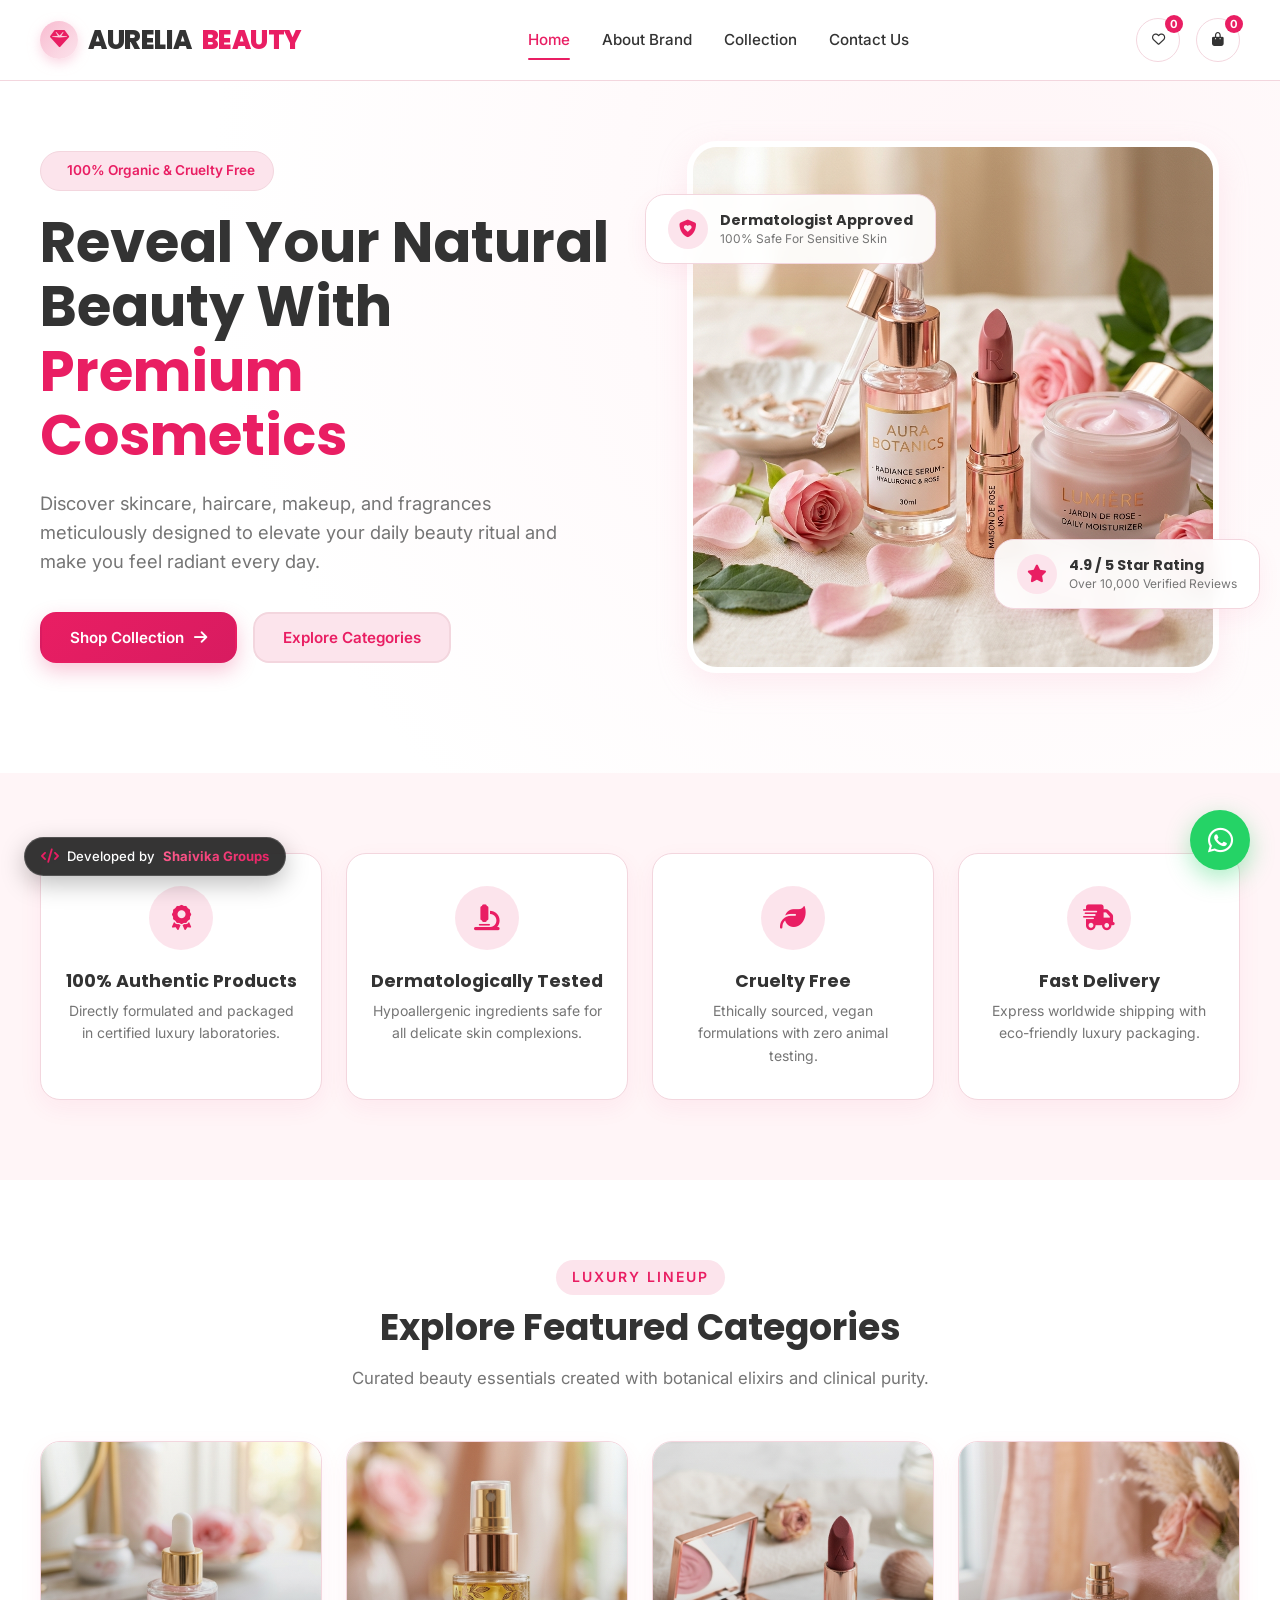
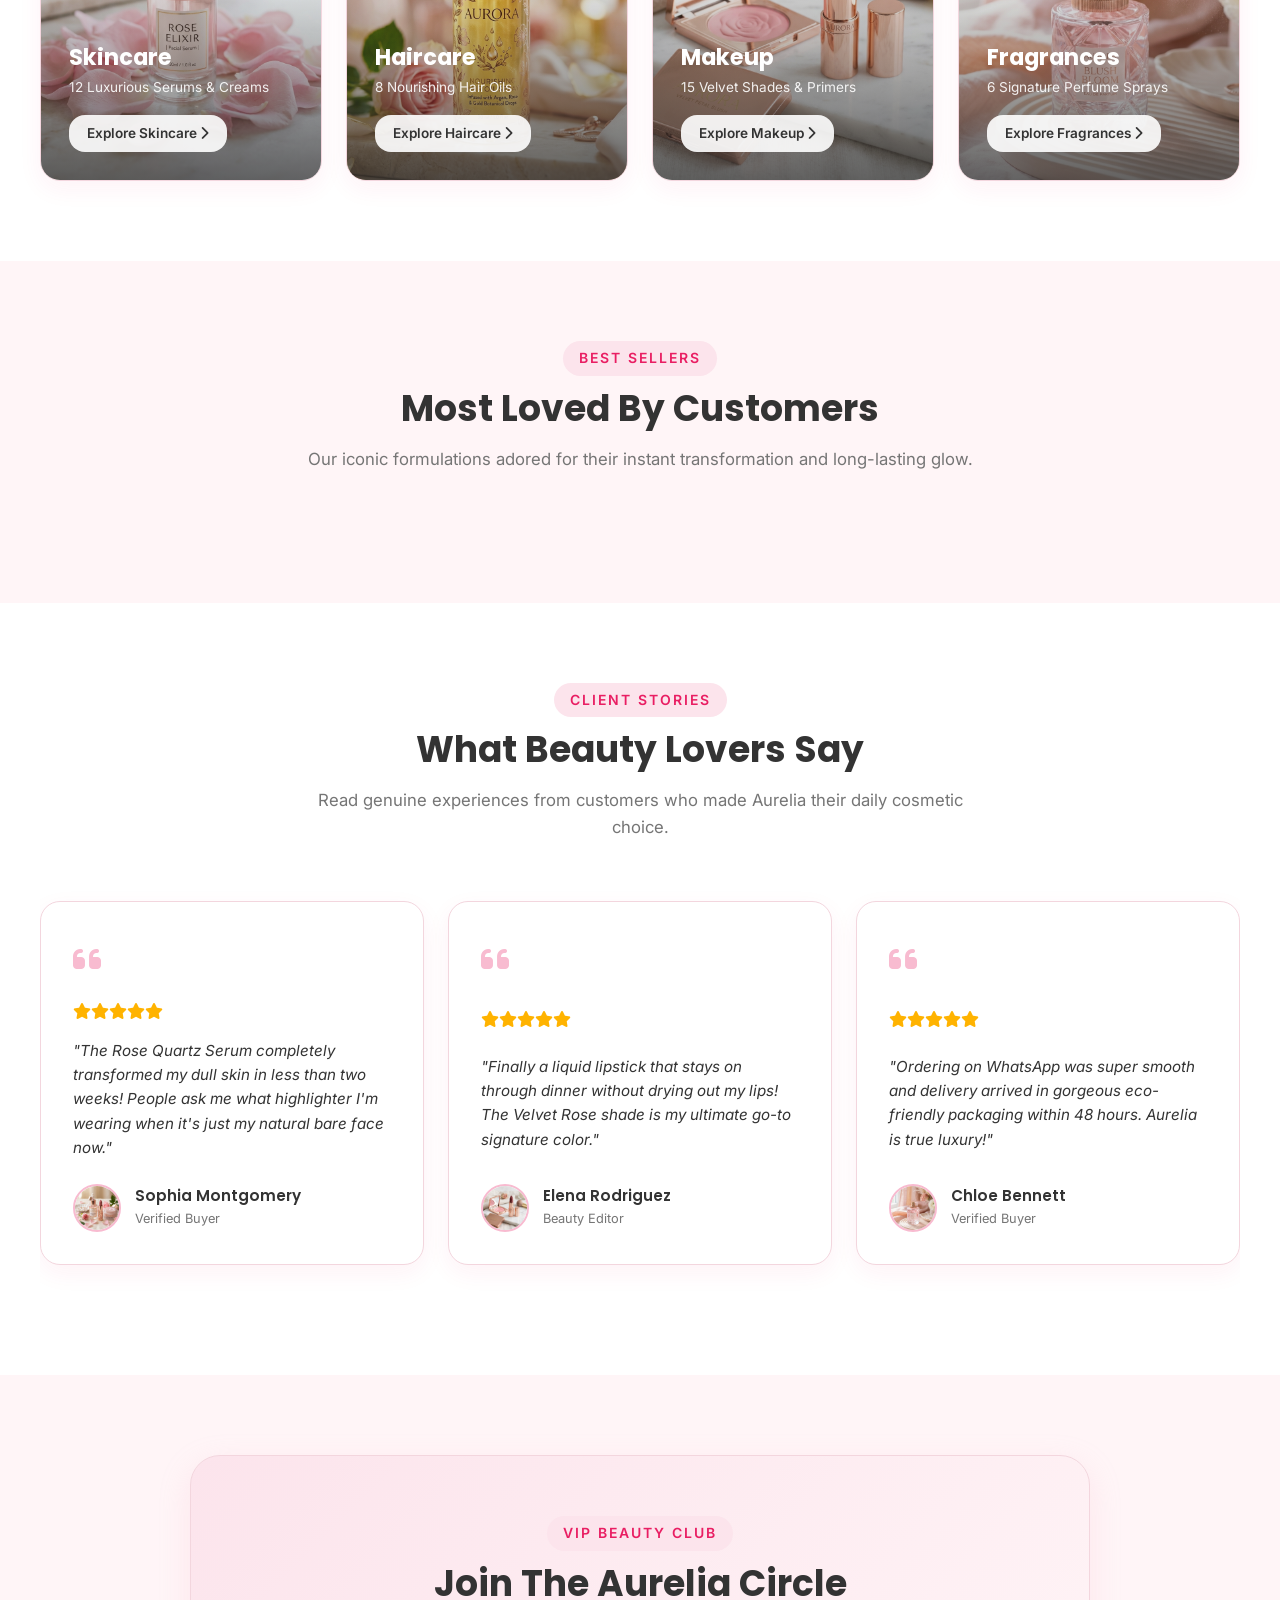
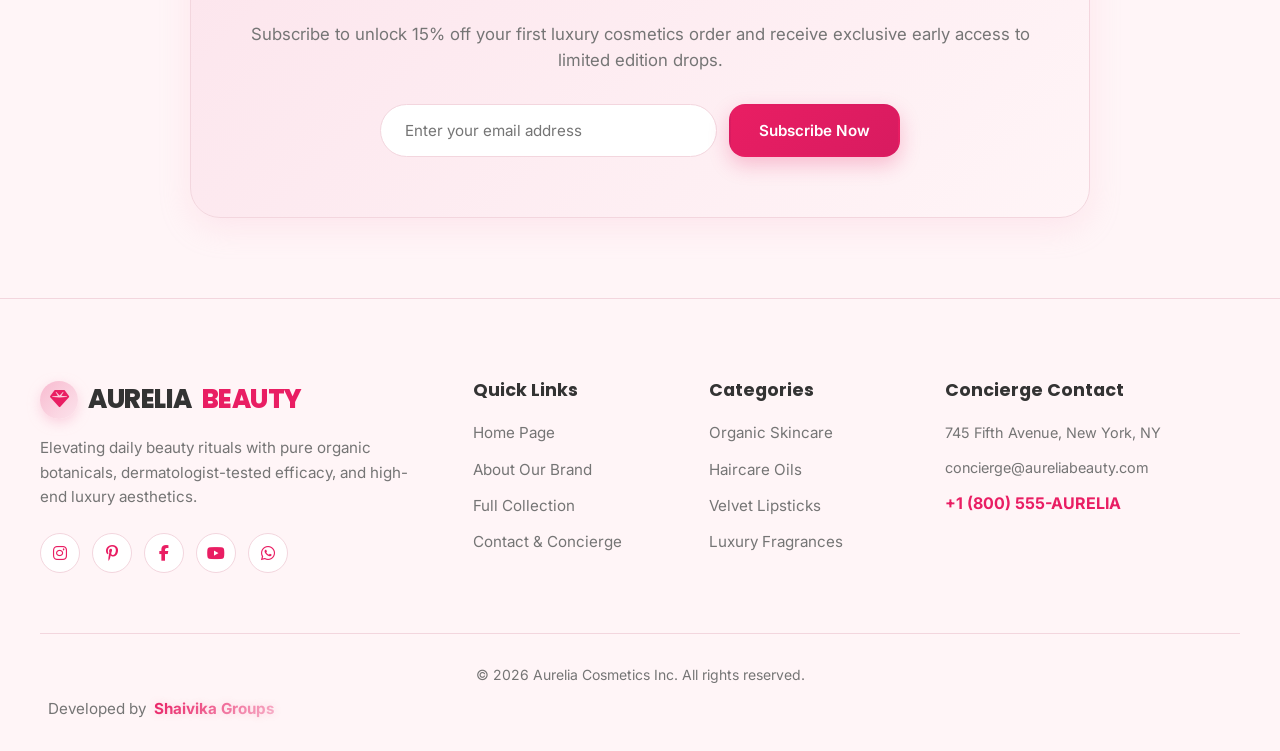
<file: index.html>
<!DOCTYPE html>
<html lang="en">
<head>
  <meta charset="UTF-8">
  <meta name="viewport" content="width=device-width, initial-scale=1.0">
  <meta name="description" content="Aurelia Beauty - Premium Luxury Cosmetics, Organic Skincare, Haircare, Makeup, and Fragrances designed to reveal your natural beauty.">
  <meta name="keywords" content="cosmetics, luxury beauty, skincare, makeup, haircare, fragrance, cruelty free, organic beauty">
  <title>Aurelia Beauty | Premium Luxury Cosmetics & Skincare</title>
  
  <!-- FontAwesome Icons & Google Fonts -->
  <link rel="stylesheet" href="https://cdnjs.cloudflare.com/ajax/libs/font-awesome/6.4.0/css/all.min.css">
  <link rel="stylesheet" href="/static/css/style.css">
</head>
<body>

  <!-- Scroll Progress Indicator -->
  <div class="scroll-progress" id="scrollProgress"></div>

  <!-- STICKY HEADER & NAVBAR -->
  <header class="header" id="header">
    <div class="container nav-container">
      <a href="/" class="brand-logo" data-view="home">
        <div class="brand-icon"><i class="fa-solid fa-gem"></i></div>
        AURELIA <span>BEAUTY</span>
      </a>

      <nav class="nav-links" id="navLinks">
        <a href="/" class="nav-link active" data-view="home">Home</a>
        <a href="/about" class="nav-link" data-view="about">About Brand</a>
        <a href="/products" class="nav-link" data-view="products">Collection</a>
        <a href="/contact" class="nav-link" data-view="contact">Contact Us</a>
      </nav>

      <div class="nav-actions">
        <button class="btn-icon" id="wishlistTrigger" title="Wishlist" onclick="document.querySelector('[data-view=products]').click()">
          <i class="fa-regular fa-heart"></i>
          <span class="badge-count" id="wishlistCount">0</span>
        </button>
        <button class="btn-icon" id="cartTrigger" title="Shopping Bag" onclick="document.querySelector('[data-view=products]').click()">
          <i class="fa-solid fa-bag-shopping"></i>
          <span class="badge-count" id="cartCount">0</span>
        </button>
        <button class="mobile-nav-toggle" id="mobileNavToggle">
          <i class="fa-solid fa-bars"></i>
        </button>
      </div>
    </div>
  </header>

  <!-- MAIN CONTENT VIEWS -->
  <main>

    <!-- ===================================================================
         1. HOME PAGE VIEW
         =================================================================== -->
    <div class="page-view" id="view-home">
      
      <!-- HERO SECTION -->
      <section class="hero-section">
        <div class="container hero-grid">
          <div class="hero-content">
            <span class="hero-tag">
              <i class="fa-solid fa-sparkles"></i> 100% Organic & Cruelty Free
            </span>
            <h1 class="hero-title">
              Reveal Your Natural Beauty With <span>Premium Cosmetics</span>
            </h1>
            <p class="hero-description">
              Discover skincare, haircare, makeup, and fragrances meticulously designed to elevate your daily beauty ritual and make you feel radiant every day.
            </p>
            <div class="hero-cta">
              <button class="btn btn-primary" onclick="document.querySelector('[data-view=products]').click()">
                Shop Collection <i class="fa-solid fa-arrow-right"></i>
              </button>
              <button class="btn btn-secondary" onclick="document.getElementById('categoriesSection').scrollIntoView({behavior: 'smooth'})">
                Explore Categories
              </button>
            </div>
          </div>
          
          <div class="hero-image-wrapper">
            <div class="hero-img-card">
              <img src="/static/images/hero.png" alt="Aurelia Premium Cosmetics Banner">
            </div>
            
            <div class="floating-badge floating-badge-1">
              <div class="badge-icon"><i class="fa-solid fa-shield-heart"></i></div>
              <div class="badge-text">
                <h5>Dermatologist Approved</h5>
                <p>100% Safe For Sensitive Skin</p>
              </div>
            </div>

            <div class="floating-badge floating-badge-2">
              <div class="badge-icon"><i class="fa-solid fa-star"></i></div>
              <div class="badge-text">
                <h5>4.9 / 5 Star Rating</h5>
                <p>Over 10,000 Verified Reviews</p>
              </div>
            </div>
          </div>
        </div>
      </section>

      <!-- BRAND HIGHLIGHTS (4 CARDS) -->
      <section class="section-bg">
        <div class="container">
          <div class="highlights-grid">
            <div class="highlight-card">
              <div class="highlight-icon-box">
                <i class="fa-solid fa-award"></i>
              </div>
              <h3 class="highlight-title">100% Authentic Products</h3>
              <p class="highlight-desc">Directly formulated and packaged in certified luxury laboratories.</p>
            </div>

            <div class="highlight-card">
              <div class="highlight-icon-box">
                <i class="fa-solid fa-microscope"></i>
              </div>
              <h3 class="highlight-title">Dermatologically Tested</h3>
              <p class="highlight-desc">Hypoallergenic ingredients safe for all delicate skin complexions.</p>
            </div>

            <div class="highlight-card">
              <div class="highlight-icon-box">
                <i class="fa-solid fa-leaf"></i>
              </div>
              <h3 class="highlight-title">Cruelty Free</h3>
              <p class="highlight-desc">Ethically sourced, vegan formulations with zero animal testing.</p>
            </div>

            <div class="highlight-card">
              <div class="highlight-icon-box">
                <i class="fa-solid fa-truck-fast"></i>
              </div>
              <h3 class="highlight-title">Fast Delivery</h3>
              <p class="highlight-desc">Express worldwide shipping with eco-friendly luxury packaging.</p>
            </div>
          </div>
        </div>
      </section>

      <!-- FEATURED CATEGORIES -->
      <section id="categoriesSection">
        <div class="container">
          <div class="section-header">
            <span class="section-subtitle">Luxury Lineup</span>
            <h2 class="section-title">Explore Featured Categories</h2>
            <p class="section-description">Curated beauty essentials created with botanical elixirs and clinical purity.</p>
          </div>

          <div class="categories-grid">
            <div class="category-card" data-category="Skincare">
              <img src="/static/images/cat_skincare.png" alt="Skincare Collection" class="category-img">
              <div class="category-overlay">
                <h3 class="category-name">Skincare</h3>
                <span class="category-count">12 Luxurious Serums & Creams</span>
                <span class="category-btn">Explore Skincare <i class="fa-solid fa-chevron-right"></i></span>
              </div>
            </div>

            <div class="category-card" data-category="Haircare">
              <img src="/static/images/cat_haircare.png" alt="Haircare Collection" class="category-img">
              <div class="category-overlay">
                <h3 class="category-name">Haircare</h3>
                <span class="category-count">8 Nourishing Hair Oils</span>
                <span class="category-btn">Explore Haircare <i class="fa-solid fa-chevron-right"></i></span>
              </div>
            </div>

            <div class="category-card" data-category="Makeup">
              <img src="/static/images/cat_makeup.png" alt="Makeup Collection" class="category-img">
              <div class="category-overlay">
                <h3 class="category-name">Makeup</h3>
                <span class="category-count">15 Velvet Shades & Primers</span>
                <span class="category-btn">Explore Makeup <i class="fa-solid fa-chevron-right"></i></span>
              </div>
            </div>

            <div class="category-card" data-category="Fragrances">
              <img src="/static/images/cat_fragrance.png" alt="Fragrances Collection" class="category-img">
              <div class="category-overlay">
                <h3 class="category-name">Fragrances</h3>
                <span class="category-count">6 Signature Perfume Sprays</span>
                <span class="category-btn">Explore Fragrances <i class="fa-solid fa-chevron-right"></i></span>
              </div>
            </div>
          </div>
        </div>
      </section>

      <!-- FEATURED PRODUCTS -->
      <section class="section-bg">
        <div class="container">
          <div class="section-header">
            <span class="section-subtitle">Best Sellers</span>
            <h2 class="section-title">Most Loved By Customers</h2>
            <p class="section-description">Our iconic formulations adored for their instant transformation and long-lasting glow.</p>
          </div>

          <div class="products-grid" id="featuredProductsGrid">
            <!-- Rendered dynamically by JavaScript -->
          </div>
        </div>
      </section>

      <!-- CUSTOMER TESTIMONIALS -->
      <section>
        <div class="container">
          <div class="section-header">
            <span class="section-subtitle">Client Stories</span>
            <h2 class="section-title">What Beauty Lovers Say</h2>
            <p class="section-description">Read genuine experiences from customers who made Aurelia their daily cosmetic choice.</p>
          </div>

          <div class="testimonials-slider">
            <div class="testimonial-card">
              <div class="quote-icon"><i class="fa-solid fa-quote-left"></i></div>
              <div class="testimonial-stars">
                <i class="fa-solid fa-star"></i><i class="fa-solid fa-star"></i><i class="fa-solid fa-star"></i><i class="fa-solid fa-star"></i><i class="fa-solid fa-star"></i>
              </div>
              <p class="testimonial-text">"The Rose Quartz Serum completely transformed my dull skin in less than two weeks! People ask me what highlighter I'm wearing when it's just my natural bare face now."</p>
              <div class="client-info">
                <img src="/static/images/hero.png" alt="Sophia M." class="client-avatar">
                <div>
                  <h4 class="client-name">Sophia Montgomery</h4>
                  <span class="client-role">Verified Buyer</span>
                </div>
              </div>
            </div>

            <div class="testimonial-card">
              <div class="quote-icon"><i class="fa-solid fa-quote-left"></i></div>
              <div class="testimonial-stars">
                <i class="fa-solid fa-star"></i><i class="fa-solid fa-star"></i><i class="fa-solid fa-star"></i><i class="fa-solid fa-star"></i><i class="fa-solid fa-star"></i>
              </div>
              <p class="testimonial-text">"Finally a liquid lipstick that stays on through dinner without drying out my lips! The Velvet Rose shade is my ultimate go-to signature color."</p>
              <div class="client-info">
                <img src="/static/images/cat_makeup.png" alt="Elena R." class="client-avatar">
                <div>
                  <h4 class="client-name">Elena Rodriguez</h4>
                  <span class="client-role">Beauty Editor</span>
                </div>
              </div>
            </div>

            <div class="testimonial-card">
              <div class="quote-icon"><i class="fa-solid fa-quote-left"></i></div>
              <div class="testimonial-stars">
                <i class="fa-solid fa-star"></i><i class="fa-solid fa-star"></i><i class="fa-solid fa-star"></i><i class="fa-solid fa-star"></i><i class="fa-solid fa-star"></i>
              </div>
              <p class="testimonial-text">"Ordering on WhatsApp was super smooth and delivery arrived in gorgeous eco-friendly packaging within 48 hours. Aurelia is true luxury!"</p>
              <div class="client-info">
                <img src="/static/images/cat_fragrance.png" alt="Chloe B." class="client-avatar">
                <div>
                  <h4 class="client-name">Chloe Bennett</h4>
                  <span class="client-role">Verified Buyer</span>
                </div>
              </div>
            </div>
          </div>
        </div>
      </section>

      <!-- NEWSLETTER SECTION -->
      <section class="section-bg">
        <div class="container">
          <div class="newsletter-card">
            <span class="section-subtitle">VIP Beauty Club</span>
            <h2 class="section-title">Join The Aurelia Circle</h2>
            <p class="section-description">Subscribe to unlock 15% off your first luxury cosmetics order and receive exclusive early access to limited edition drops.</p>
            <form class="newsletter-form" id="newsletterForm">
              <input type="email" class="newsletter-input" id="newsletterEmail" placeholder="Enter your email address" required>
              <button type="submit" class="btn btn-primary">Subscribe Now</button>
            </form>
          </div>
        </div>
      </section>

    </div>

    <!-- ===================================================================
         2. ABOUT PAGE VIEW
         =================================================================== -->
    <div class="page-view" id="view-about" style="display: none;">
      <section class="section-bg">
        <div class="container about-hero">
          <span class="section-subtitle">Our Heritage</span>
          <h1 class="hero-title" style="font-size: 3rem;">Crafting Timeless Radiance</h1>
          <p class="hero-description" style="margin: 0 auto 30px;">
            Aurelia Beauty was founded on a simple yet revolutionary promise: to combine pure botanical science with high-end luxury aesthetics, empowering women worldwide to embrace their authentic beauty.
          </p>
        </div>
      </section>

      <section>
        <div class="container">
          <div class="section-header">
            <span class="section-subtitle">Our Foundation</span>
            <h2 class="section-title">Mission, Vision & Promise</h2>
          </div>

          <div class="values-grid">
            <div class="value-card">
              <div class="highlight-icon-box"><i class="fa-solid fa-bullseye"></i></div>
              <h3>Our Mission</h3>
              <p style="color: var(--text-muted);">To formulate pure, high-performance cosmetic essentials that enhance natural beauty while nurturing skin health.</p>
            </div>

            <div class="value-card">
              <div class="highlight-icon-box"><i class="fa-solid fa-eye"></i></div>
              <h3>Our Vision</h3>
              <p style="color: var(--text-muted);">To redefine luxury cosmetics through sustainable practices, cruelty-free innovation, and clean formulation standards.</p>
            </div>

            <div class="value-card">
              <div class="highlight-icon-box"><i class="fa-solid fa-gem"></i></div>
              <h3>Quality Promise</h3>
              <p style="color: var(--text-muted);">Every drop of elixir, serum, and pigment undergoes rigorous clinical testing with zero compromises on efficacy.</p>
            </div>
          </div>
        </div>
      </section>

      <!-- TIMELINE SECTION -->
      <section class="section-bg">
        <div class="container">
          <div class="section-header">
            <span class="section-subtitle">Our Journey</span>
            <h2 class="section-title">Milestones Of Excellence</h2>
          </div>

          <div class="timeline">
            <div class="timeline-item left">
              <div class="timeline-dot"></div>
              <div class="timeline-content">
                <span class="timeline-year">2018</span>
                <h4>Brand Inception</h4>
                <p style="color: var(--text-muted); font-size: 0.9rem;">Founded in Paris with our flagship Rose Quartz Hydrating Serum formulation.</p>
              </div>
            </div>

            <div class="timeline-item right">
              <div class="timeline-dot"></div>
              <div class="timeline-content">
                <span class="timeline-year">2020</span>
                <h4>Clean Beauty Certification</h4>
                <p style="color: var(--text-muted); font-size: 0.9rem;">Achieved 100% Leaping Bunny Cruelty-Free and vegan product verification.</p>
              </div>
            </div>

            <div class="timeline-item left">
              <div class="timeline-dot"></div>
              <div class="timeline-content">
                <span class="timeline-year">2022</span>
                <h4>Global Expansion</h4>
                <p style="color: var(--text-muted); font-size: 0.9rem;">Expanded luxury retail presence to over 30 countries across Europe and Asia.</p>
              </div>
            </div>

            <div class="timeline-item right">
              <div class="timeline-dot"></div>
              <div class="timeline-content">
                <span class="timeline-year">2026</span>
                <h4>Sustainable Innovation</h4>
                <p style="color: var(--text-muted); font-size: 0.9rem;">Pioneered 100% recyclable glass and rose gold refillable packaging across all lines.</p>
              </div>
            </div>
          </div>
        </div>
      </section>

      <!-- STATS SECTION -->
      <section>
        <div class="container">
          <div class="stats-grid">
            <div>
              <div class="stat-number">100K+</div>
              <div class="stat-label">Happy Global Customers</div>
            </div>
            <div>
              <div class="stat-number">100%</div>
              <div class="stat-label">Cruelty-Free Formulations</div>
            </div>
            <div>
              <div class="stat-number">4.9★</div>
              <div class="stat-label">Average Product Rating</div>
            </div>
            <div>
              <div class="stat-number">25+</div>
              <div class="stat-label">Award-Winning Products</div>
            </div>
          </div>
        </div>
      </section>
    </div>

    <!-- ===================================================================
         3. PRODUCTS CATALOG PAGE VIEW
         =================================================================== -->
    <div class="page-view" id="view-products" style="display: none;">
      <section class="section-bg">
        <div class="container">
          <div class="section-header">
            <span class="section-subtitle">Catalog</span>
            <h1 class="section-title">Luxury Cosmetics Collection</h1>
            <p class="section-description">Filter by category, search specific formulas, or discover your next holy-grail product.</p>
          </div>

          <!-- FILTERS BAR -->
          <div class="products-filter-bar">
            <div class="filter-categories" id="categoryFilterPills">
              <!-- Rendered by JS -->
            </div>

            <div class="search-box">
              <input type="text" class="search-input" id="searchInput" placeholder="Search serum, lipstick, perfume...">
              <i class="fa-solid fa-magnifying-glass search-icon"></i>
            </div>

            <div class="price-filter-box">
              <span>Max Price:</span>
              <input type="range" id="priceRangeSlider" min="20" max="150" step="5" value="100" class="price-range-slider">
              <span id="priceDisplay" style="color: var(--accent); font-weight: 700;">$100</span>
            </div>
          </div>

          <!-- CATALOG PRODUCTS GRID -->
          <div class="products-grid" id="catalogProductsGrid">
            <!-- Rendered by JS -->
          </div>
        </div>
      </section>
    </div>

    <!-- ===================================================================
         4. PRODUCT DETAILS VIEW
         =================================================================== -->
    <div class="page-view" id="view-product-detail" style="display: none;">
      <section>
        <div class="container" id="productDetailContent">
          <!-- Rendered dynamically by JavaScript -->
        </div>
      </section>
    </div>

    <!-- ===================================================================
         5. CONTACT PAGE VIEW
         =================================================================== -->
    <div class="page-view" id="view-contact" style="display: none;">
      <section class="section-bg">
        <div class="container">
          <div class="section-header">
            <span class="section-subtitle">Get In Touch</span>
            <h1 class="section-title">We'd Love To Hear From You</h1>
            <p class="section-description">Have questions about our cosmetic formulations, wholesale orders, or personal skincare advice?</p>
          </div>

          <div class="contact-grid">
            <div class="contact-info-card">
              <h2 style="margin-bottom: 24px; font-size: 1.6rem;">Concierge Details</h2>
              
              <div class="contact-item">
                <div class="contact-icon"><i class="fa-solid fa-location-dot"></i></div>
                <div>
                  <h4 style="font-size: 1rem; margin-bottom: 4px;">Luxury Flagship Boutique</h4>
                  <p style="color: var(--text-muted); font-size: 0.9rem;">745 Fifth Avenue, Suite 1200<br>New York, NY 10151</p>
                </div>
              </div>

              <div class="contact-item">
                <div class="contact-icon"><i class="fa-solid fa-envelope"></i></div>
                <div>
                  <h4 style="font-size: 1rem; margin-bottom: 4px;">Email Support</h4>
                  <p style="color: var(--text-muted); font-size: 0.9rem;">concierge@aureliabeauty.com<br>care@aureliabeauty.com</p>
                </div>
              </div>

              <div class="contact-item">
                <div class="contact-icon"><i class="fa-solid fa-phone"></i></div>
                <div>
                  <h4 style="font-size: 1rem; margin-bottom: 4px;">Customer Care Line</h4>
                  <p style="color: var(--text-muted); font-size: 0.9rem;">+1 (800) 555-AURELIA<br>Mon - Sat: 9:00 AM - 7:00 PM EST</p>
                </div>
              </div>

              <div style="margin-top: 30px;">
                <button class="btn btn-whatsapp" style="width: 100%;" onclick="window.open('https://wa.me/1234567890?text=Hello%20Aurelia%20Concierge!%20I%20have%20a%20question.', '_blank')">
                  <i class="fa-brands fa-whatsapp" style="font-size: 1.3rem;"></i> Direct WhatsApp Concierge
                </button>
              </div>
            </div>

            <div class="contact-form-card">
              <h2 style="margin-bottom: 24px; font-size: 1.6rem;">Send A Message</h2>
              <form id="contactForm">
                <div class="form-group">
                  <label class="form-label" for="contactName">Full Name *</label>
                  <input type="text" id="contactName" class="form-input" placeholder="e.g. Isabella Rose" required>
                </div>

                <div class="form-group">
                  <label class="form-label" for="contactEmail">Email Address *</label>
                  <input type="email" id="contactEmail" class="form-input" placeholder="e.g. isabella@example.com" required>
                </div>

                <div class="form-group">
                  <label class="form-label" for="contactPhone">Phone Number</label>
                  <input type="tel" id="contactPhone" class="form-input" placeholder="+1 (555) 000-0000">
                </div>

                <div class="form-group">
                  <label class="form-label" for="contactMessage">Message *</label>
                  <textarea id="contactMessage" class="form-textarea" rows="4" placeholder="How can our beauty team assist you today?" required></textarea>
                </div>

                <button type="submit" class="btn btn-primary" style="width: 100%; padding: 16px;">
                  Send Message <i class="fa-solid fa-paper-plane"></i>
                </button>
              </form>
            </div>
          </div>

          <!-- GOOGLE MAPS MOCKUP IFRAME -->
          <div class="map-container">
            <iframe 
              src="https://www.google.com/maps/embed?pb=!1m18!1m12!1m3!1d3022.183883838275!2d-73.97405292342371!3d40.76346293479639!2m3!1f0!2f0!3f0!3m2!1i1024!2i768!4f13.1!3m3!1m2!1s0x89c258f97bf12cd9%3A0x6b4f73801f92e3!2s745%205th%20Ave%2C%20New%20York%2C%20NY%2010151!5e0!3m2!1sen!2sus!4v1700000000000!5m2!1sen!2sus" 
              width="100%" 
              height="100%" 
              style="border:0;" 
              allowfullscreen="" 
              loading="lazy" 
              referrerpolicy="no-referrer-when-downgrade">
            </iframe>
          </div>
        </div>
      </section>
    </div>

  </main>

  <!-- QUICK VIEW MODAL -->
  <div class="modal-overlay" id="quickViewModal">
    <div class="modal-body">
      <button class="modal-close" id="modalClose"><i class="fa-solid fa-xmark"></i></button>
      <div id="modalProductContent">
        <!-- Rendered by JS -->
      </div>
    </div>
  </div>

  <!-- FLOATING WHATSAPP BUTTON -->
  <a href="https://wa.me/1234567890?text=Hello%20Aurelia%20Cosmetics!%20I'd%20like%20to%20inquire%20about%20your%20products." 
     target="_blank" 
     class="floating-whatsapp" 
     title="Chat with us on WhatsApp">
    <i class="fa-brands fa-whatsapp"></i>
  </a>

  <!-- BACK TO TOP BUTTON -->
  <button class="back-to-top" id="backToTop" title="Back to top">
    <i class="fa-solid fa-chevron-up"></i>
  </button>

  <!-- FOOTER -->
  <footer class="footer">
    <div class="container">
      <div class="footer-grid">
        <div class="footer-about">
          <a href="/" class="brand-logo" data-view="home">
            <div class="brand-icon"><i class="fa-solid fa-gem"></i></div>
            AURELIA <span>BEAUTY</span>
          </a>
          <p>Elevating daily beauty rituals with pure organic botanicals, dermatologist-tested efficacy, and high-end luxury aesthetics.</p>
          <div class="social-links">
            <a href="#" class="social-btn"><i class="fa-brands fa-instagram"></i></a>
            <a href="#" class="social-btn"><i class="fa-brands fa-pinterest-p"></i></a>
            <a href="#" class="social-btn"><i class="fa-brands fa-facebook-f"></i></a>
            <a href="#" class="social-btn"><i class="fa-brands fa-youtube"></i></a>
            <a href="https://wa.me/1234567890" target="_blank" class="social-btn"><i class="fa-brands fa-whatsapp"></i></a>
          </div>
        </div>

        <div class="footer-column">
          <h4>Quick Links</h4>
          <div class="footer-links">
            <a href="/" data-view="home">Home Page</a>
            <a href="/about" data-view="about">About Our Brand</a>
            <a href="/products" data-view="products">Full Collection</a>
            <a href="/contact" data-view="contact">Contact & Concierge</a>
          </div>
        </div>

        <div class="footer-column">
          <h4>Categories</h4>
          <div class="footer-links">
            <a href="/products" data-view="products">Organic Skincare</a>
            <a href="/products" data-view="products">Haircare Oils</a>
            <a href="/products" data-view="products">Velvet Lipsticks</a>
            <a href="/products" data-view="products">Luxury Fragrances</a>
          </div>
        </div>

        <div class="footer-column">
          <h4>Concierge Contact</h4>
          <p style="color: var(--text-muted); font-size: 0.9rem; margin-bottom: 12px;">745 Fifth Avenue, New York, NY</p>
          <p style="color: var(--text-muted); font-size: 0.9rem; margin-bottom: 12px;">concierge@aureliabeauty.com</p>
          <p style="color: var(--accent); font-weight: 700; font-size: 1rem;">+1 (800) 555-AURELIA</p>
        </div>
      </div>

      <div class="footer-bottom">
        <p>&copy; 2026 Aurelia Cosmetics Inc. All rights reserved.</p>
        <div class="developer-watermark">
          <i class="fa-solid fa-code-sparkles"></i> Developed by <span class="watermark-brand">Shaivika Groups</span>
        </div>
      </div>
    </div>
  </footer>

  <!-- DEVELOPER WATERMARK FLOATING BADGE -->
  <div class="floating-watermark" title="Developed by Shaivika Groups">
    <i class="fa-solid fa-code"></i> Developed by <span>Shaivika Groups</span>
  </div>

  <script src="/static/js/main.js"></script>
</body>
</html>
</file>
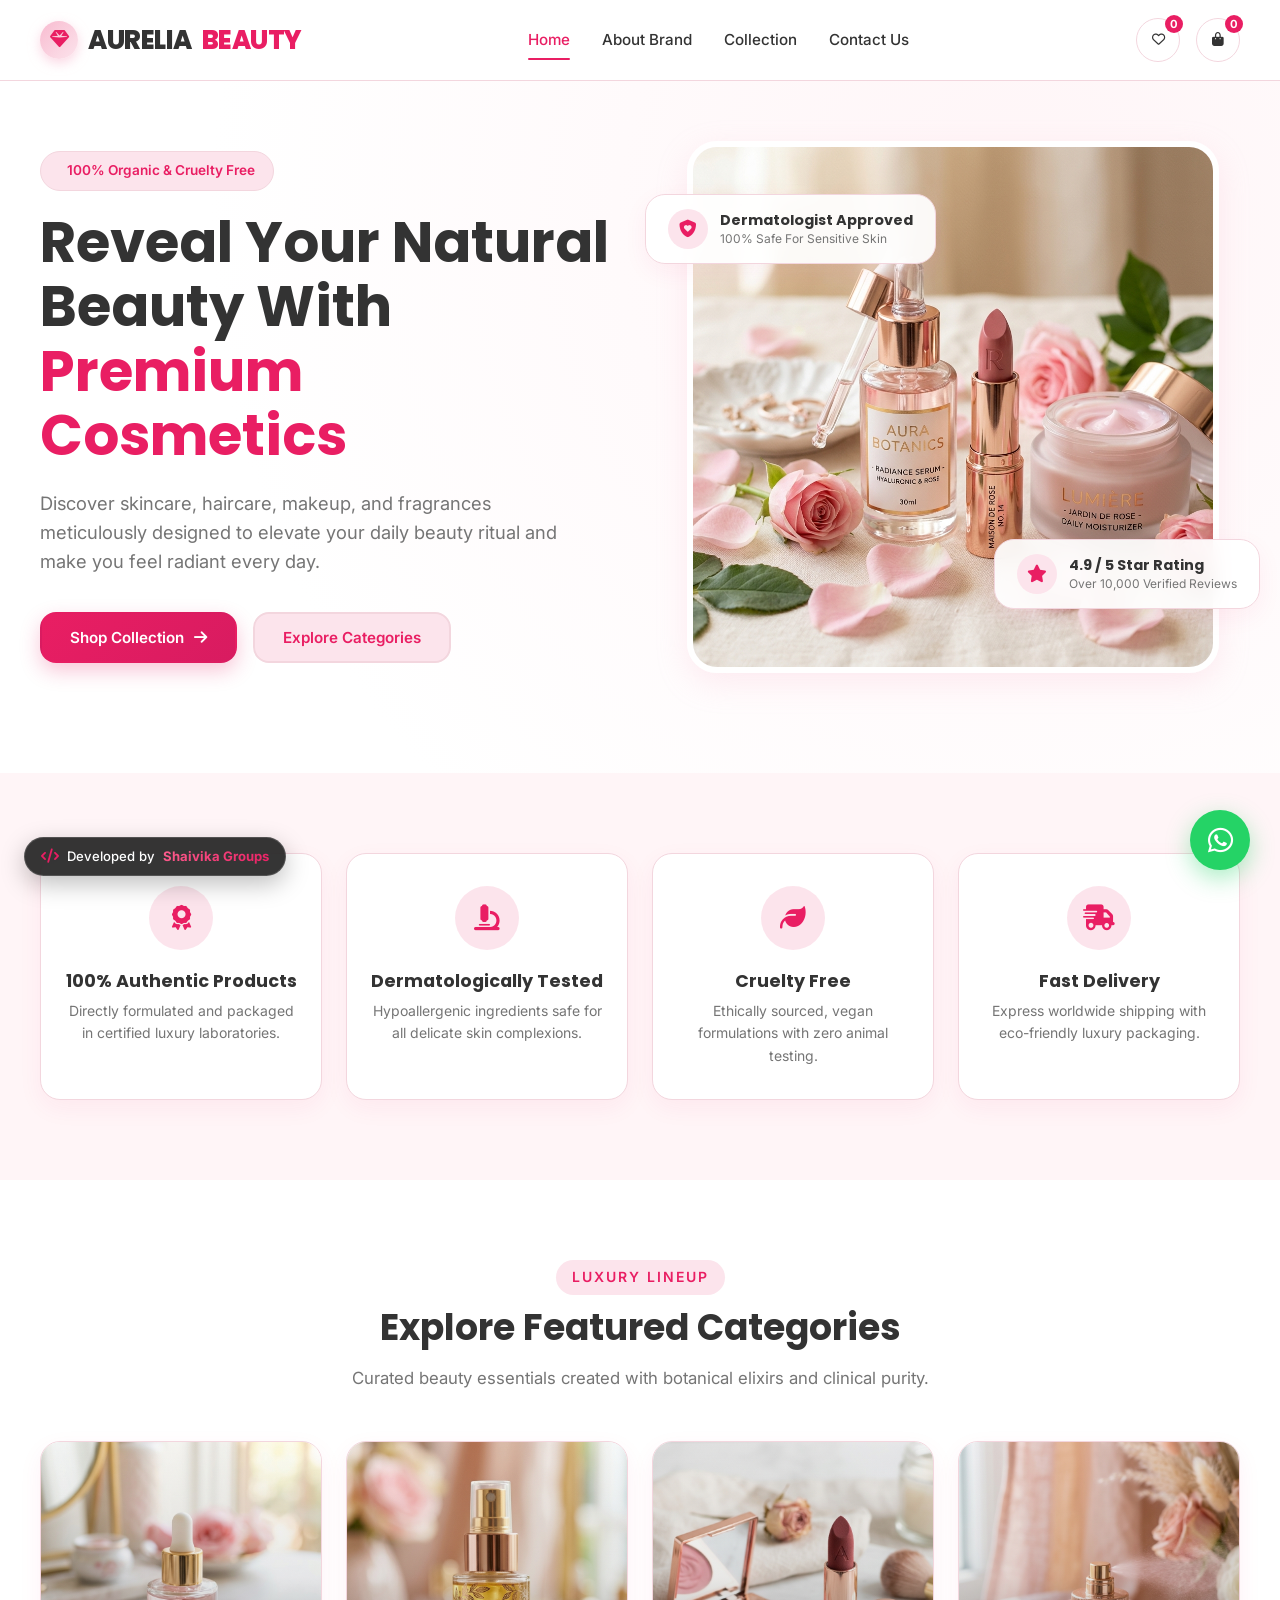
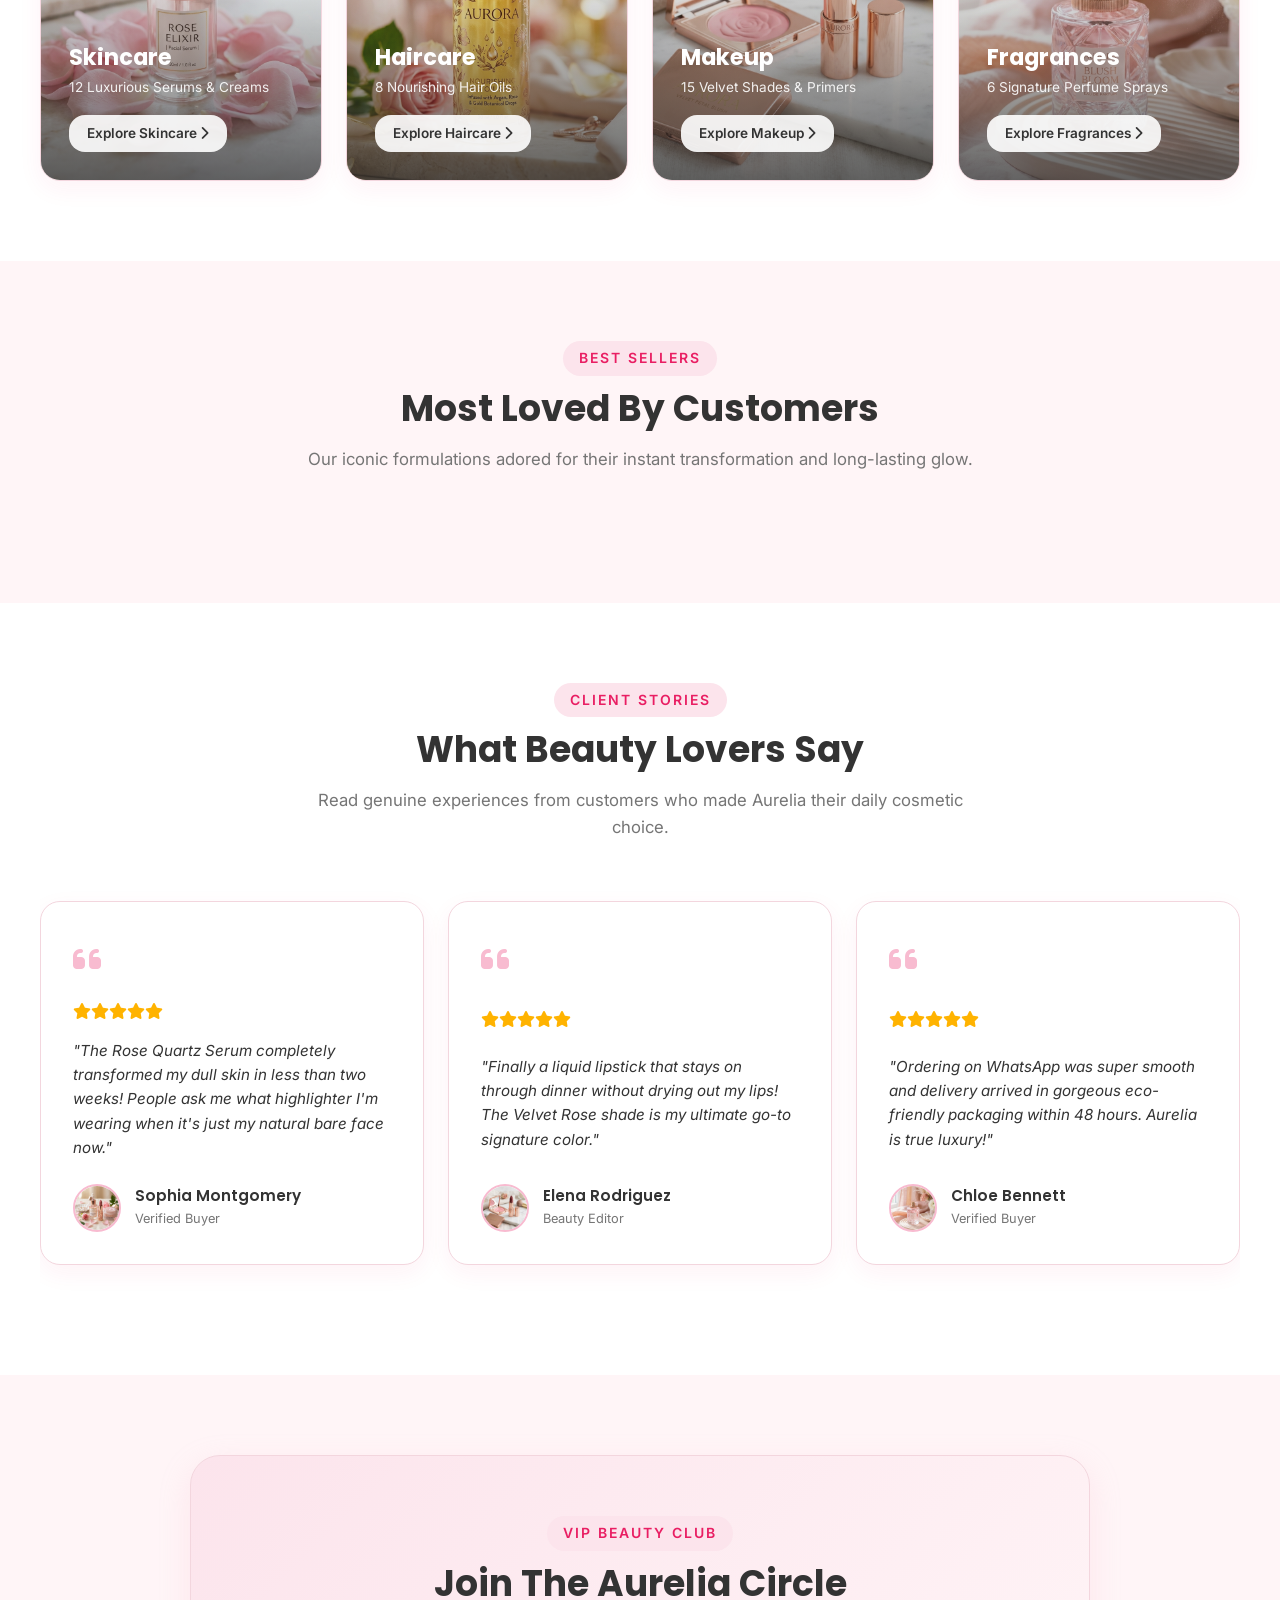
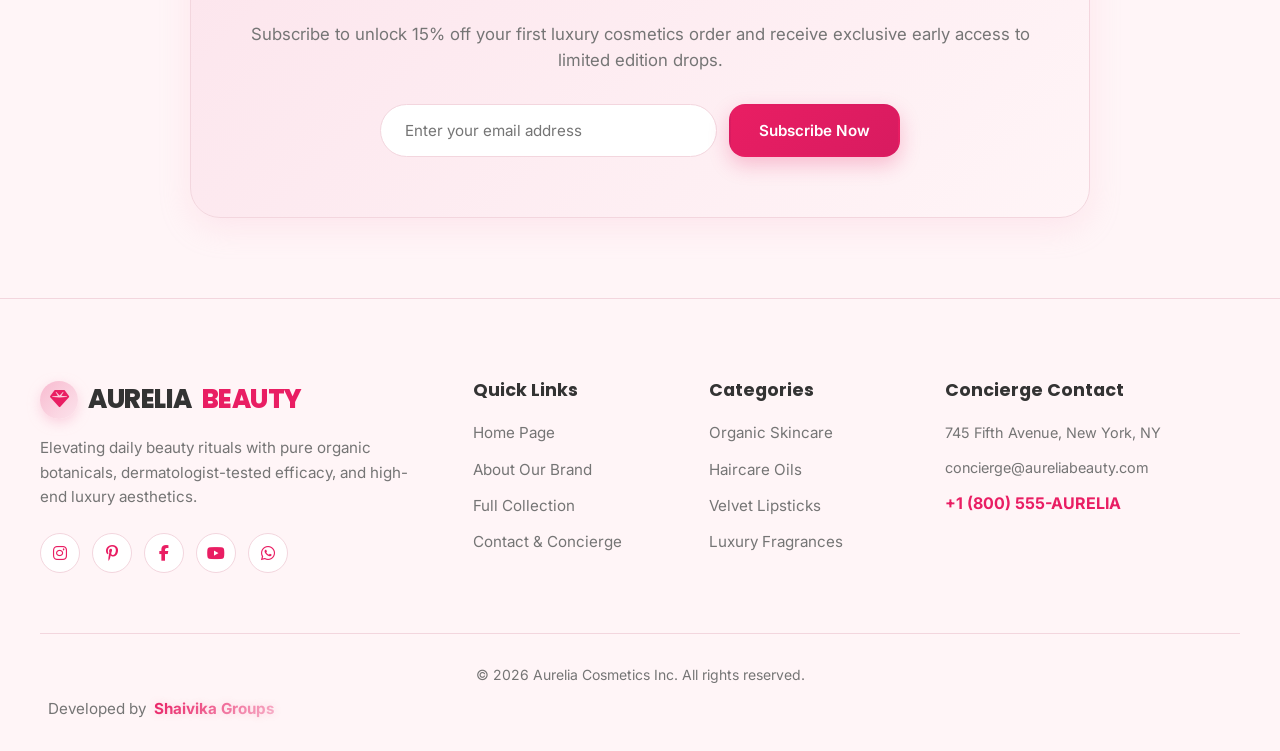
<file: static/index.html>
<!DOCTYPE html>
<html lang="en">
<head>
  <meta charset="UTF-8">
  <meta name="viewport" content="width=device-width, initial-scale=1.0">
  <meta name="description" content="Aurelia Beauty - Premium Luxury Cosmetics, Organic Skincare, Haircare, Makeup, and Fragrances designed to reveal your natural beauty.">
  <meta name="keywords" content="cosmetics, luxury beauty, skincare, makeup, haircare, fragrance, cruelty free, organic beauty">
  <title>Aurelia Beauty | Premium Luxury Cosmetics & Skincare</title>
  
  <!-- FontAwesome Icons & Google Fonts -->
  <link rel="stylesheet" href="https://cdnjs.cloudflare.com/ajax/libs/font-awesome/6.4.0/css/all.min.css">
  <link rel="stylesheet" href="css/style.css">
</head>
<body>

  <!-- Scroll Progress Indicator -->
  <div class="scroll-progress" id="scrollProgress"></div>

  <!-- STICKY HEADER & NAVBAR -->
  <header class="header" id="header">
    <div class="container nav-container">
      <a href="/" class="brand-logo" data-view="home">
        <div class="brand-icon"><i class="fa-solid fa-gem"></i></div>
        AURELIA <span>BEAUTY</span>
      </a>

      <nav class="nav-links" id="navLinks">
        <a href="/" class="nav-link active" data-view="home">Home</a>
        <a href="/about" class="nav-link" data-view="about">About Brand</a>
        <a href="/products" class="nav-link" data-view="products">Collection</a>
        <a href="/contact" class="nav-link" data-view="contact">Contact Us</a>
      </nav>

      <div class="nav-actions">
        <button class="btn-icon" id="wishlistTrigger" title="Wishlist" onclick="document.querySelector('[data-view=products]').click()">
          <i class="fa-regular fa-heart"></i>
          <span class="badge-count" id="wishlistCount">0</span>
        </button>
        <button class="btn-icon" id="cartTrigger" title="Shopping Bag" onclick="document.querySelector('[data-view=products]').click()">
          <i class="fa-solid fa-bag-shopping"></i>
          <span class="badge-count" id="cartCount">0</span>
        </button>
        <button class="mobile-nav-toggle" id="mobileNavToggle">
          <i class="fa-solid fa-bars"></i>
        </button>
      </div>
    </div>
  </header>

  <!-- MAIN CONTENT VIEWS -->
  <main>

    <!-- ===================================================================
         1. HOME PAGE VIEW
         =================================================================== -->
    <div class="page-view" id="view-home">
      
      <!-- HERO SECTION -->
      <section class="hero-section">
        <div class="container hero-grid">
          <div class="hero-content">
            <span class="hero-tag">
              <i class="fa-solid fa-sparkles"></i> 100% Organic & Cruelty Free
            </span>
            <h1 class="hero-title">
              Reveal Your Natural Beauty With <span>Premium Cosmetics</span>
            </h1>
            <p class="hero-description">
              Discover skincare, haircare, makeup, and fragrances meticulously designed to elevate your daily beauty ritual and make you feel radiant every day.
            </p>
            <div class="hero-cta">
              <button class="btn btn-primary" onclick="document.querySelector('[data-view=products]').click()">
                Shop Collection <i class="fa-solid fa-arrow-right"></i>
              </button>
              <button class="btn btn-secondary" onclick="document.getElementById('categoriesSection').scrollIntoView({behavior: 'smooth'})">
                Explore Categories
              </button>
            </div>
          </div>
          
          <div class="hero-image-wrapper">
            <div class="hero-img-card">
              <img src="images/hero.png" alt="Aurelia Premium Cosmetics Banner">
            </div>
            
            <div class="floating-badge floating-badge-1">
              <div class="badge-icon"><i class="fa-solid fa-shield-heart"></i></div>
              <div class="badge-text">
                <h5>Dermatologist Approved</h5>
                <p>100% Safe For Sensitive Skin</p>
              </div>
            </div>

            <div class="floating-badge floating-badge-2">
              <div class="badge-icon"><i class="fa-solid fa-star"></i></div>
              <div class="badge-text">
                <h5>4.9 / 5 Star Rating</h5>
                <p>Over 10,000 Verified Reviews</p>
              </div>
            </div>
          </div>
        </div>
      </section>

      <!-- BRAND HIGHLIGHTS (4 CARDS) -->
      <section class="section-bg">
        <div class="container">
          <div class="highlights-grid">
            <div class="highlight-card">
              <div class="highlight-icon-box">
                <i class="fa-solid fa-award"></i>
              </div>
              <h3 class="highlight-title">100% Authentic Products</h3>
              <p class="highlight-desc">Directly formulated and packaged in certified luxury laboratories.</p>
            </div>

            <div class="highlight-card">
              <div class="highlight-icon-box">
                <i class="fa-solid fa-microscope"></i>
              </div>
              <h3 class="highlight-title">Dermatologically Tested</h3>
              <p class="highlight-desc">Hypoallergenic ingredients safe for all delicate skin complexions.</p>
            </div>

            <div class="highlight-card">
              <div class="highlight-icon-box">
                <i class="fa-solid fa-leaf"></i>
              </div>
              <h3 class="highlight-title">Cruelty Free</h3>
              <p class="highlight-desc">Ethically sourced, vegan formulations with zero animal testing.</p>
            </div>

            <div class="highlight-card">
              <div class="highlight-icon-box">
                <i class="fa-solid fa-truck-fast"></i>
              </div>
              <h3 class="highlight-title">Fast Delivery</h3>
              <p class="highlight-desc">Express worldwide shipping with eco-friendly luxury packaging.</p>
            </div>
          </div>
        </div>
      </section>

      <!-- FEATURED CATEGORIES -->
      <section id="categoriesSection">
        <div class="container">
          <div class="section-header">
            <span class="section-subtitle">Luxury Lineup</span>
            <h2 class="section-title">Explore Featured Categories</h2>
            <p class="section-description">Curated beauty essentials created with botanical elixirs and clinical purity.</p>
          </div>

          <div class="categories-grid">
            <div class="category-card" data-category="Skincare">
              <img src="images/cat_skincare.png" alt="Skincare Collection" class="category-img">
              <div class="category-overlay">
                <h3 class="category-name">Skincare</h3>
                <span class="category-count">12 Luxurious Serums & Creams</span>
                <span class="category-btn">Explore Skincare <i class="fa-solid fa-chevron-right"></i></span>
              </div>
            </div>

            <div class="category-card" data-category="Haircare">
              <img src="images/cat_haircare.png" alt="Haircare Collection" class="category-img">
              <div class="category-overlay">
                <h3 class="category-name">Haircare</h3>
                <span class="category-count">8 Nourishing Hair Oils</span>
                <span class="category-btn">Explore Haircare <i class="fa-solid fa-chevron-right"></i></span>
              </div>
            </div>

            <div class="category-card" data-category="Makeup">
              <img src="images/cat_makeup.png" alt="Makeup Collection" class="category-img">
              <div class="category-overlay">
                <h3 class="category-name">Makeup</h3>
                <span class="category-count">15 Velvet Shades & Primers</span>
                <span class="category-btn">Explore Makeup <i class="fa-solid fa-chevron-right"></i></span>
              </div>
            </div>

            <div class="category-card" data-category="Fragrances">
              <img src="images/cat_fragrance.png" alt="Fragrances Collection" class="category-img">
              <div class="category-overlay">
                <h3 class="category-name">Fragrances</h3>
                <span class="category-count">6 Signature Perfume Sprays</span>
                <span class="category-btn">Explore Fragrances <i class="fa-solid fa-chevron-right"></i></span>
              </div>
            </div>
          </div>
        </div>
      </section>

      <!-- FEATURED PRODUCTS -->
      <section class="section-bg">
        <div class="container">
          <div class="section-header">
            <span class="section-subtitle">Best Sellers</span>
            <h2 class="section-title">Most Loved By Customers</h2>
            <p class="section-description">Our iconic formulations adored for their instant transformation and long-lasting glow.</p>
          </div>

          <div class="products-grid" id="featuredProductsGrid">
            <!-- Rendered dynamically by JavaScript -->
          </div>
        </div>
      </section>

      <!-- CUSTOMER TESTIMONIALS -->
      <section>
        <div class="container">
          <div class="section-header">
            <span class="section-subtitle">Client Stories</span>
            <h2 class="section-title">What Beauty Lovers Say</h2>
            <p class="section-description">Read genuine experiences from customers who made Aurelia their daily cosmetic choice.</p>
          </div>

          <div class="testimonials-slider">
            <div class="testimonial-card">
              <div class="quote-icon"><i class="fa-solid fa-quote-left"></i></div>
              <div class="testimonial-stars">
                <i class="fa-solid fa-star"></i><i class="fa-solid fa-star"></i><i class="fa-solid fa-star"></i><i class="fa-solid fa-star"></i><i class="fa-solid fa-star"></i>
              </div>
              <p class="testimonial-text">"The Rose Quartz Serum completely transformed my dull skin in less than two weeks! People ask me what highlighter I'm wearing when it's just my natural bare face now."</p>
              <div class="client-info">
                <img src="images/hero.png" alt="Sophia M." class="client-avatar">
                <div>
                  <h4 class="client-name">Sophia Montgomery</h4>
                  <span class="client-role">Verified Buyer</span>
                </div>
              </div>
            </div>

            <div class="testimonial-card">
              <div class="quote-icon"><i class="fa-solid fa-quote-left"></i></div>
              <div class="testimonial-stars">
                <i class="fa-solid fa-star"></i><i class="fa-solid fa-star"></i><i class="fa-solid fa-star"></i><i class="fa-solid fa-star"></i><i class="fa-solid fa-star"></i>
              </div>
              <p class="testimonial-text">"Finally a liquid lipstick that stays on through dinner without drying out my lips! The Velvet Rose shade is my ultimate go-to signature color."</p>
              <div class="client-info">
                <img src="images/cat_makeup.png" alt="Elena R." class="client-avatar">
                <div>
                  <h4 class="client-name">Elena Rodriguez</h4>
                  <span class="client-role">Beauty Editor</span>
                </div>
              </div>
            </div>

            <div class="testimonial-card">
              <div class="quote-icon"><i class="fa-solid fa-quote-left"></i></div>
              <div class="testimonial-stars">
                <i class="fa-solid fa-star"></i><i class="fa-solid fa-star"></i><i class="fa-solid fa-star"></i><i class="fa-solid fa-star"></i><i class="fa-solid fa-star"></i>
              </div>
              <p class="testimonial-text">"Ordering on WhatsApp was super smooth and delivery arrived in gorgeous eco-friendly packaging within 48 hours. Aurelia is true luxury!"</p>
              <div class="client-info">
                <img src="images/cat_fragrance.png" alt="Chloe B." class="client-avatar">
                <div>
                  <h4 class="client-name">Chloe Bennett</h4>
                  <span class="client-role">Verified Buyer</span>
                </div>
              </div>
            </div>
          </div>
        </div>
      </section>

      <!-- NEWSLETTER SECTION -->
      <section class="section-bg">
        <div class="container">
          <div class="newsletter-card">
            <span class="section-subtitle">VIP Beauty Club</span>
            <h2 class="section-title">Join The Aurelia Circle</h2>
            <p class="section-description">Subscribe to unlock 15% off your first luxury cosmetics order and receive exclusive early access to limited edition drops.</p>
            <form class="newsletter-form" id="newsletterForm">
              <input type="email" class="newsletter-input" id="newsletterEmail" placeholder="Enter your email address" required>
              <button type="submit" class="btn btn-primary">Subscribe Now</button>
            </form>
          </div>
        </div>
      </section>

    </div>

    <!-- ===================================================================
         2. ABOUT PAGE VIEW
         =================================================================== -->
    <div class="page-view" id="view-about" style="display: none;">
      <section class="section-bg">
        <div class="container about-hero">
          <span class="section-subtitle">Our Heritage</span>
          <h1 class="hero-title" style="font-size: 3rem;">Crafting Timeless Radiance</h1>
          <p class="hero-description" style="margin: 0 auto 30px;">
            Aurelia Beauty was founded on a simple yet revolutionary promise: to combine pure botanical science with high-end luxury aesthetics, empowering women worldwide to embrace their authentic beauty.
          </p>
        </div>
      </section>

      <section>
        <div class="container">
          <div class="section-header">
            <span class="section-subtitle">Our Foundation</span>
            <h2 class="section-title">Mission, Vision & Promise</h2>
          </div>

          <div class="values-grid">
            <div class="value-card">
              <div class="highlight-icon-box"><i class="fa-solid fa-bullseye"></i></div>
              <h3>Our Mission</h3>
              <p style="color: var(--text-muted);">To formulate pure, high-performance cosmetic essentials that enhance natural beauty while nurturing skin health.</p>
            </div>

            <div class="value-card">
              <div class="highlight-icon-box"><i class="fa-solid fa-eye"></i></div>
              <h3>Our Vision</h3>
              <p style="color: var(--text-muted);">To redefine luxury cosmetics through sustainable practices, cruelty-free innovation, and clean formulation standards.</p>
            </div>

            <div class="value-card">
              <div class="highlight-icon-box"><i class="fa-solid fa-gem"></i></div>
              <h3>Quality Promise</h3>
              <p style="color: var(--text-muted);">Every drop of elixir, serum, and pigment undergoes rigorous clinical testing with zero compromises on efficacy.</p>
            </div>
          </div>
        </div>
      </section>

      <!-- TIMELINE SECTION -->
      <section class="section-bg">
        <div class="container">
          <div class="section-header">
            <span class="section-subtitle">Our Journey</span>
            <h2 class="section-title">Milestones Of Excellence</h2>
          </div>

          <div class="timeline">
            <div class="timeline-item left">
              <div class="timeline-dot"></div>
              <div class="timeline-content">
                <span class="timeline-year">2018</span>
                <h4>Brand Inception</h4>
                <p style="color: var(--text-muted); font-size: 0.9rem;">Founded in Paris with our flagship Rose Quartz Hydrating Serum formulation.</p>
              </div>
            </div>

            <div class="timeline-item right">
              <div class="timeline-dot"></div>
              <div class="timeline-content">
                <span class="timeline-year">2020</span>
                <h4>Clean Beauty Certification</h4>
                <p style="color: var(--text-muted); font-size: 0.9rem;">Achieved 100% Leaping Bunny Cruelty-Free and vegan product verification.</p>
              </div>
            </div>

            <div class="timeline-item left">
              <div class="timeline-dot"></div>
              <div class="timeline-content">
                <span class="timeline-year">2022</span>
                <h4>Global Expansion</h4>
                <p style="color: var(--text-muted); font-size: 0.9rem;">Expanded luxury retail presence to over 30 countries across Europe and Asia.</p>
              </div>
            </div>

            <div class="timeline-item right">
              <div class="timeline-dot"></div>
              <div class="timeline-content">
                <span class="timeline-year">2026</span>
                <h4>Sustainable Innovation</h4>
                <p style="color: var(--text-muted); font-size: 0.9rem;">Pioneered 100% recyclable glass and rose gold refillable packaging across all lines.</p>
              </div>
            </div>
          </div>
        </div>
      </section>

      <!-- STATS SECTION -->
      <section>
        <div class="container">
          <div class="stats-grid">
            <div>
              <div class="stat-number">100K+</div>
              <div class="stat-label">Happy Global Customers</div>
            </div>
            <div>
              <div class="stat-number">100%</div>
              <div class="stat-label">Cruelty-Free Formulations</div>
            </div>
            <div>
              <div class="stat-number">4.9★</div>
              <div class="stat-label">Average Product Rating</div>
            </div>
            <div>
              <div class="stat-number">25+</div>
              <div class="stat-label">Award-Winning Products</div>
            </div>
          </div>
        </div>
      </section>
    </div>

    <!-- ===================================================================
         3. PRODUCTS CATALOG PAGE VIEW
         =================================================================== -->
    <div class="page-view" id="view-products" style="display: none;">
      <section class="section-bg">
        <div class="container">
          <div class="section-header">
            <span class="section-subtitle">Catalog</span>
            <h1 class="section-title">Luxury Cosmetics Collection</h1>
            <p class="section-description">Filter by category, search specific formulas, or discover your next holy-grail product.</p>
          </div>

          <!-- FILTERS BAR -->
          <div class="products-filter-bar">
            <div class="filter-categories" id="categoryFilterPills">
              <!-- Rendered by JS -->
            </div>

            <div class="search-box">
              <input type="text" class="search-input" id="searchInput" placeholder="Search serum, lipstick, perfume...">
              <i class="fa-solid fa-magnifying-glass search-icon"></i>
            </div>

            <div class="price-filter-box">
              <span>Max Price:</span>
              <input type="range" id="priceRangeSlider" min="20" max="150" step="5" value="100" class="price-range-slider">
              <span id="priceDisplay" style="color: var(--accent); font-weight: 700;">$100</span>
            </div>
          </div>

          <!-- CATALOG PRODUCTS GRID -->
          <div class="products-grid" id="catalogProductsGrid">
            <!-- Rendered by JS -->
          </div>
        </div>
      </section>
    </div>

    <!-- ===================================================================
         4. PRODUCT DETAILS VIEW
         =================================================================== -->
    <div class="page-view" id="view-product-detail" style="display: none;">
      <section>
        <div class="container" id="productDetailContent">
          <!-- Rendered dynamically by JavaScript -->
        </div>
      </section>
    </div>

    <!-- ===================================================================
         5. CONTACT PAGE VIEW
         =================================================================== -->
    <div class="page-view" id="view-contact" style="display: none;">
      <section class="section-bg">
        <div class="container">
          <div class="section-header">
            <span class="section-subtitle">Get In Touch</span>
            <h1 class="section-title">We'd Love To Hear From You</h1>
            <p class="section-description">Have questions about our cosmetic formulations, wholesale orders, or personal skincare advice?</p>
          </div>

          <div class="contact-grid">
            <div class="contact-info-card">
              <h2 style="margin-bottom: 24px; font-size: 1.6rem;">Concierge Details</h2>
              
              <div class="contact-item">
                <div class="contact-icon"><i class="fa-solid fa-location-dot"></i></div>
                <div>
                  <h4 style="font-size: 1rem; margin-bottom: 4px;">Luxury Flagship Boutique</h4>
                  <p style="color: var(--text-muted); font-size: 0.9rem;">745 Fifth Avenue, Suite 1200<br>New York, NY 10151</p>
                </div>
              </div>

              <div class="contact-item">
                <div class="contact-icon"><i class="fa-solid fa-envelope"></i></div>
                <div>
                  <h4 style="font-size: 1rem; margin-bottom: 4px;">Email Support</h4>
                  <p style="color: var(--text-muted); font-size: 0.9rem;">concierge@aureliabeauty.com<br>care@aureliabeauty.com</p>
                </div>
              </div>

              <div class="contact-item">
                <div class="contact-icon"><i class="fa-solid fa-phone"></i></div>
                <div>
                  <h4 style="font-size: 1rem; margin-bottom: 4px;">Customer Care Line</h4>
                  <p style="color: var(--text-muted); font-size: 0.9rem;">+1 (800) 555-AURELIA<br>Mon - Sat: 9:00 AM - 7:00 PM EST</p>
                </div>
              </div>

              <div style="margin-top: 30px;">
                <button class="btn btn-whatsapp" style="width: 100%;" onclick="window.open('https://wa.me/1234567890?text=Hello%20Aurelia%20Concierge!%20I%20have%20a%20question.', '_blank')">
                  <i class="fa-brands fa-whatsapp" style="font-size: 1.3rem;"></i> Direct WhatsApp Concierge
                </button>
              </div>
            </div>

            <div class="contact-form-card">
              <h2 style="margin-bottom: 24px; font-size: 1.6rem;">Send A Message</h2>
              <form id="contactForm">
                <div class="form-group">
                  <label class="form-label" for="contactName">Full Name *</label>
                  <input type="text" id="contactName" class="form-input" placeholder="e.g. Isabella Rose" required>
                </div>

                <div class="form-group">
                  <label class="form-label" for="contactEmail">Email Address *</label>
                  <input type="email" id="contactEmail" class="form-input" placeholder="e.g. isabella@example.com" required>
                </div>

                <div class="form-group">
                  <label class="form-label" for="contactPhone">Phone Number</label>
                  <input type="tel" id="contactPhone" class="form-input" placeholder="+1 (555) 000-0000">
                </div>

                <div class="form-group">
                  <label class="form-label" for="contactMessage">Message *</label>
                  <textarea id="contactMessage" class="form-textarea" rows="4" placeholder="How can our beauty team assist you today?" required></textarea>
                </div>

                <button type="submit" class="btn btn-primary" style="width: 100%; padding: 16px;">
                  Send Message <i class="fa-solid fa-paper-plane"></i>
                </button>
              </form>
            </div>
          </div>

          <!-- GOOGLE MAPS MOCKUP IFRAME -->
          <div class="map-container">
            <iframe 
              src="https://www.google.com/maps/embed?pb=!1m18!1m12!1m3!1d3022.183883838275!2d-73.97405292342371!3d40.76346293479639!2m3!1f0!2f0!3f0!3m2!1i1024!2i768!4f13.1!3m3!1m2!1s0x89c258f97bf12cd9%3A0x6b4f73801f92e3!2s745%205th%20Ave%2C%20New%20York%2C%20NY%2010151!5e0!3m2!1sen!2sus!4v1700000000000!5m2!1sen!2sus" 
              width="100%" 
              height="100%" 
              style="border:0;" 
              allowfullscreen="" 
              loading="lazy" 
              referrerpolicy="no-referrer-when-downgrade">
            </iframe>
          </div>
        </div>
      </section>
    </div>

  </main>

  <!-- QUICK VIEW MODAL -->
  <div class="modal-overlay" id="quickViewModal">
    <div class="modal-body">
      <button class="modal-close" id="modalClose"><i class="fa-solid fa-xmark"></i></button>
      <div id="modalProductContent">
        <!-- Rendered by JS -->
      </div>
    </div>
  </div>

  <!-- FLOATING WHATSAPP BUTTON -->
  <a href="https://wa.me/1234567890?text=Hello%20Aurelia%20Cosmetics!%20I'd%20like%20to%20inquire%20about%20your%20products." 
     target="_blank" 
     class="floating-whatsapp" 
     title="Chat with us on WhatsApp">
    <i class="fa-brands fa-whatsapp"></i>
  </a>

  <!-- BACK TO TOP BUTTON -->
  <button class="back-to-top" id="backToTop" title="Back to top">
    <i class="fa-solid fa-chevron-up"></i>
  </button>

  <!-- FOOTER -->
  <footer class="footer">
    <div class="container">
      <div class="footer-grid">
        <div class="footer-about">
          <a href="/" class="brand-logo" data-view="home">
            <div class="brand-icon"><i class="fa-solid fa-gem"></i></div>
            AURELIA <span>BEAUTY</span>
          </a>
          <p>Elevating daily beauty rituals with pure organic botanicals, dermatologist-tested efficacy, and high-end luxury aesthetics.</p>
          <div class="social-links">
            <a href="#" class="social-btn"><i class="fa-brands fa-instagram"></i></a>
            <a href="#" class="social-btn"><i class="fa-brands fa-pinterest-p"></i></a>
            <a href="#" class="social-btn"><i class="fa-brands fa-facebook-f"></i></a>
            <a href="#" class="social-btn"><i class="fa-brands fa-youtube"></i></a>
            <a href="https://wa.me/1234567890" target="_blank" class="social-btn"><i class="fa-brands fa-whatsapp"></i></a>
          </div>
        </div>

        <div class="footer-column">
          <h4>Quick Links</h4>
          <div class="footer-links">
            <a href="/" data-view="home">Home Page</a>
            <a href="/about" data-view="about">About Our Brand</a>
            <a href="/products" data-view="products">Full Collection</a>
            <a href="/contact" data-view="contact">Contact & Concierge</a>
          </div>
        </div>

        <div class="footer-column">
          <h4>Categories</h4>
          <div class="footer-links">
            <a href="/products" data-view="products">Organic Skincare</a>
            <a href="/products" data-view="products">Haircare Oils</a>
            <a href="/products" data-view="products">Velvet Lipsticks</a>
            <a href="/products" data-view="products">Luxury Fragrances</a>
          </div>
        </div>

        <div class="footer-column">
          <h4>Concierge Contact</h4>
          <p style="color: var(--text-muted); font-size: 0.9rem; margin-bottom: 12px;">745 Fifth Avenue, New York, NY</p>
          <p style="color: var(--text-muted); font-size: 0.9rem; margin-bottom: 12px;">concierge@aureliabeauty.com</p>
          <p style="color: var(--accent); font-weight: 700; font-size: 1rem;">+1 (800) 555-AURELIA</p>
        </div>
      </div>

      <div class="footer-bottom">
        <p>&copy; 2026 Aurelia Cosmetics Inc. All rights reserved.</p>
        <div class="developer-watermark">
          <i class="fa-solid fa-code-sparkles"></i> Developed by <span class="watermark-brand">Shaivika Groups</span>
        </div>
      </div>
    </div>
  </footer>

  <!-- DEVELOPER WATERMARK FLOATING BADGE -->
  <div class="floating-watermark" title="Developed by Shaivika Groups">
    <i class="fa-solid fa-code"></i> Developed by <span>Shaivika Groups</span>
  </div>

  <script src="js/main.js"></script>
</body>
</html>
</file>
<file: static/css/style.css>
/* ==========================================================================
   AURELIA LUXURY COSMETICS - PREMIUM DESIGN SYSTEM & STYLESHEET
   ========================================================================== */

@import url('https://fonts.googleapis.com/css2?family=Inter:wght@300;400;500;600;700&family=Poppins:wght@400;500;600;700;800&display=swap');

:root {
  --primary: #F8BBD0;
  --primary-light: #FCE4EC;
  --secondary: #FCE4EC;
  --accent: #E91E63;
  --accent-hover: #D81B60;
  --background: #FFFFFF;
  --section-bg: #FFF5F7;
  --card-bg: #FFFFFF;
  --text-main: #333333;
  --text-muted: #757575;
  --text-light: #9E9E9E;
  --border-color: #F3D6DE;
  --success: #4CAF50;
  
  --font-heading: 'Poppins', sans-serif;
  --font-body: 'Inter', sans-serif;

  --radius-btn: 16px;
  --radius-card: 20px;
  --radius-pill: 50px;
  --radius-modal: 24px;

  --shadow-soft: 0 10px 30px rgba(248, 187, 208, 0.25);
  --shadow-card: 0 8px 24px rgba(233, 30, 99, 0.06);
  --shadow-hover: 0 16px 36px rgba(233, 30, 99, 0.14);
  --shadow-header: 0 4px 20px rgba(0, 0, 0, 0.03);

  --transition: all 0.3s cubic-bezier(0.25, 0.8, 0.25, 1);
  --transition-fast: all 0.15s ease-in-out;
}

/* -------------------------------------------------------------
   RESET & BASE STYLES
   ------------------------------------------------------------- */
*, *::before, *::after {
  box-sizing: border-box;
  margin: 0;
  padding: 0;
}

html {
  scroll-behavior: smooth;
  font-size: 16px;
}

body {
  font-family: var(--font-body);
  background-color: var(--background);
  color: var(--text-main);
  line-height: 1.6;
  overflow-x: hidden;
  -webkit-font-smoothing: antialiased;
}

h1, h2, h3, h4, h5, h6 {
  font-family: var(--font-heading);
  font-weight: 700;
  color: var(--text-main);
  line-height: 1.25;
}

a {
  text-decoration: none;
  color: inherit;
  transition: var(--transition);
}

ul {
  list-style: none;
}

img {
  max-width: 100%;
  height: auto;
  display: block;
}

button, input, select, textarea {
  font-family: var(--font-body);
  outline: none;
}

/* -------------------------------------------------------------
   LAYOUT & CONTAINER
   ------------------------------------------------------------- */
.container {
  width: 100%;
  max-width: 1240px;
  margin: 0 auto;
  padding: 0 20px;
}

section {
  padding: 80px 0;
  position: relative;
}

.section-bg {
  background-color: var(--section-bg);
}

.section-header {
  text-align: center;
  max-width: 680px;
  margin: 0 auto 50px;
}

.section-subtitle {
  display: inline-block;
  font-size: 0.875rem;
  font-weight: 600;
  text-transform: uppercase;
  letter-spacing: 2px;
  color: var(--accent);
  margin-bottom: 10px;
  background-color: var(--secondary);
  padding: 6px 16px;
  border-radius: var(--radius-pill);
}

.section-title {
  font-size: 2.25rem;
  margin-bottom: 15px;
}

.section-description {
  color: var(--text-muted);
  font-size: 1.05rem;
}

/* -------------------------------------------------------------
   SCROLL PROGRESS BAR
   ------------------------------------------------------------- */
.scroll-progress {
  position: fixed;
  top: 0;
  left: 0;
  height: 3px;
  background: linear-gradient(90deg, var(--primary), var(--accent));
  width: 0%;
  z-index: 1000;
  transition: width 0.1s linear;
}

/* -------------------------------------------------------------
   HEADER & NAVBAR
   ------------------------------------------------------------- */
.header {
  position: sticky;
  top: 0;
  left: 0;
  width: 100%;
  background: rgba(255, 255, 255, 0.95);
  backdrop-filter: blur(10px);
  border-bottom: 1px solid var(--border-color);
  z-index: 999;
  transition: var(--transition);
}

.header.scrolled {
  box-shadow: var(--shadow-header);
}

.nav-container {
  display: flex;
  align-items: center;
  justify-content: space-between;
  height: 80px;
}

.brand-logo {
  display: flex;
  align-items: center;
  gap: 10px;
  font-family: var(--font-heading);
  font-size: 1.6rem;
  font-weight: 800;
  color: var(--text-main);
  letter-spacing: -0.5px;
}

.brand-logo span {
  color: var(--accent);
}

.brand-icon {
  width: 38px;
  height: 38px;
  background: linear-gradient(135deg, var(--primary), var(--secondary));
  color: var(--accent);
  border-radius: 50%;
  display: flex;
  align-items: center;
  justify-content: center;
  font-size: 1.2rem;
  box-shadow: 0 4px 12px rgba(248, 187, 208, 0.6);
}

.nav-links {
  display: flex;
  align-items: center;
  gap: 32px;
}

.nav-link {
  font-weight: 500;
  font-size: 0.95rem;
  color: var(--text-main);
  position: relative;
  padding: 8px 0;
}

.nav-link::after {
  content: '';
  position: absolute;
  bottom: 0;
  left: 0;
  width: 0;
  height: 2px;
  background-color: var(--accent);
  transition: var(--transition);
  border-radius: 2px;
}

.nav-link:hover, .nav-link.active {
  color: var(--accent);
}

.nav-link:hover::after, .nav-link.active::after {
  width: 100%;
}

.nav-actions {
  display: flex;
  align-items: center;
  gap: 16px;
}

.btn-icon {
  width: 44px;
  height: 44px;
  border-radius: 50%;
  border: 1px solid var(--border-color);
  background-color: var(--background);
  color: var(--text-main);
  display: flex;
  align-items: center;
  justify-content: center;
  cursor: pointer;
  transition: var(--transition);
  position: relative;
}

.btn-icon:hover {
  background-color: var(--secondary);
  color: var(--accent);
  border-color: var(--primary);
  transform: translateY(-2px);
}

.badge-count {
  position: absolute;
  top: -4px;
  right: -4px;
  background-color: var(--accent);
  color: #fff;
  font-size: 0.7rem;
  font-weight: 700;
  width: 18px;
  height: 18px;
  border-radius: 50%;
  display: flex;
  align-items: center;
  justify-content: center;
}

.mobile-nav-toggle {
  display: none;
  font-size: 1.5rem;
  background: none;
  border: none;
  cursor: pointer;
  color: var(--text-main);
}

/* -------------------------------------------------------------
   BUTTONS
   ------------------------------------------------------------- */
.btn {
  display: inline-flex;
  align-items: center;
  justify-content: center;
  gap: 10px;
  padding: 14px 28px;
  font-size: 0.95rem;
  font-weight: 600;
  border-radius: var(--radius-btn);
  cursor: pointer;
  transition: var(--transition);
  border: 2px solid transparent;
  white-space: nowrap;
}

.btn-primary {
  background: linear-gradient(135deg, var(--accent), var(--accent-hover));
  color: #FFFFFF;
  box-shadow: 0 8px 20px rgba(233, 30, 99, 0.25);
}

.btn-primary:hover {
  transform: translateY(-3px);
  box-shadow: 0 12px 28px rgba(233, 30, 99, 0.35);
}

.btn-secondary {
  background-color: var(--secondary);
  color: var(--accent);
  border-color: var(--border-color);
}

.btn-secondary:hover {
  background-color: var(--primary);
  color: var(--text-main);
  transform: translateY(-3px);
}

.btn-outline {
  background-color: transparent;
  border-color: var(--accent);
  color: var(--accent);
}

.btn-outline:hover {
  background-color: var(--accent);
  color: #FFFFFF;
  transform: translateY(-3px);
}

.btn-whatsapp {
  background-color: #25D366;
  color: #FFFFFF;
  box-shadow: 0 8px 20px rgba(37, 211, 102, 0.25);
}

.btn-whatsapp:hover {
  background-color: #1EBE5B;
  transform: translateY(-3px);
  box-shadow: 0 12px 28px rgba(37, 211, 102, 0.35);
}

/* -------------------------------------------------------------
   HERO SECTION
   ------------------------------------------------------------- */
.hero-section {
  padding: 60px 0 100px;
  background: radial-gradient(circle at 80% 20%, #FFF5F7 0%, #FFFFFF 70%);
  position: relative;
  overflow: hidden;
}

.hero-grid {
  display: grid;
  grid-template-columns: 1fr 1fr;
  gap: 50px;
  align-items: center;
}

.hero-tag {
  display: inline-flex;
  align-items: center;
  gap: 8px;
  background-color: var(--secondary);
  border: 1px solid var(--border-color);
  padding: 8px 18px;
  border-radius: var(--radius-pill);
  font-size: 0.85rem;
  font-weight: 600;
  color: var(--accent);
  margin-bottom: 20px;
}

.hero-title {
  font-size: 3.5rem;
  line-height: 1.15;
  margin-bottom: 20px;
  color: var(--text-main);
}

.hero-title span {
  color: var(--accent);
  position: relative;
}

.hero-description {
  font-size: 1.15rem;
  color: var(--text-muted);
  margin-bottom: 35px;
  max-width: 520px;
}

.hero-cta {
  display: flex;
  align-items: center;
  gap: 16px;
  flex-wrap: wrap;
}

.hero-image-wrapper {
  position: relative;
  display: flex;
  justify-content: center;
}

.hero-img-card {
  position: relative;
  border-radius: 30px;
  overflow: hidden;
  box-shadow: var(--shadow-soft);
  border: 6px solid #FFFFFF;
}

.hero-img-card img {
  width: 100%;
  max-height: 520px;
  object-fit: cover;
  transition: transform 0.6s ease;
}

.hero-img-card:hover img {
  transform: scale(1.03);
}

.floating-badge {
  position: absolute;
  background: rgba(255, 255, 255, 0.92);
  backdrop-filter: blur(10px);
  padding: 14px 22px;
  border-radius: var(--radius-card);
  border: 1px solid var(--border-color);
  box-shadow: var(--shadow-card);
  display: flex;
  align-items: center;
  gap: 12px;
  animation: float 4s ease-in-out infinite;
  z-index: 10;
}

.floating-badge-1 {
  top: 10%;
  left: -20px;
}

.floating-badge-2 {
  bottom: 12%;
  right: -20px;
  animation-delay: 2s;
}

.badge-icon {
  width: 40px;
  height: 40px;
  border-radius: 50%;
  background-color: var(--secondary);
  color: var(--accent);
  display: flex;
  align-items: center;
  justify-content: center;
  font-size: 1.1rem;
}

.badge-text h5 {
  font-size: 0.9rem;
  font-weight: 700;
}

.badge-text p {
  font-size: 0.75rem;
  color: var(--text-muted);
}

@keyframes float {
  0%, 100% { transform: translateY(0); }
  50% { transform: translateY(-12px); }
}

/* -------------------------------------------------------------
   BRAND HIGHLIGHTS
   ------------------------------------------------------------- */
.highlights-grid {
  display: grid;
  grid-template-columns: repeat(4, 1fr);
  gap: 24px;
}

.highlight-card {
  background-color: var(--card-bg);
  padding: 32px 24px;
  border-radius: var(--radius-card);
  border: 1px solid var(--border-color);
  text-align: center;
  transition: var(--transition);
  box-shadow: var(--shadow-card);
}

.highlight-card:hover {
  transform: translateY(-8px);
  border-color: var(--primary);
  box-shadow: var(--shadow-hover);
}

.highlight-icon-box {
  width: 64px;
  height: 64px;
  margin: 0 auto 20px;
  border-radius: 50%;
  background: linear-gradient(135deg, var(--secondary), var(--primary-light));
  color: var(--accent);
  display: flex;
  align-items: center;
  justify-content: center;
  font-size: 1.6rem;
  transition: var(--transition);
}

.highlight-card:hover .highlight-icon-box {
  transform: scale(1.1) rotate(5deg);
  background: var(--accent);
  color: #FFFFFF;
}

.highlight-title {
  font-size: 1.1rem;
  margin-bottom: 8px;
}

.highlight-desc {
  font-size: 0.875rem;
  color: var(--text-muted);
}

/* -------------------------------------------------------------
   FEATURED CATEGORIES
   ------------------------------------------------------------- */
.categories-grid {
  display: grid;
  grid-template-columns: repeat(4, 1fr);
  gap: 24px;
}

.category-card {
  position: relative;
  height: 340px;
  border-radius: var(--radius-card);
  overflow: hidden;
  cursor: pointer;
  box-shadow: var(--shadow-card);
  border: 1px solid var(--border-color);
}

.category-img {
  width: 100%;
  height: 100%;
  object-fit: cover;
  transition: transform 0.6s ease;
}

.category-card:hover .category-img {
  transform: scale(1.08);
}

.category-overlay {
  position: absolute;
  inset: 0;
  background: linear-gradient(to top, rgba(51, 51, 51, 0.75) 0%, rgba(51, 51, 51, 0.1) 60%, transparent 100%);
  display: flex;
  flex-direction: column;
  justify-content: flex-end;
  padding: 28px;
  color: #FFFFFF;
  transition: var(--transition);
}

.category-name {
  font-size: 1.4rem;
  color: #FFFFFF;
  margin-bottom: 6px;
}

.category-count {
  font-size: 0.85rem;
  opacity: 0.9;
  margin-bottom: 16px;
}

.category-btn {
  align-self: flex-start;
  font-size: 0.85rem;
  font-weight: 600;
  padding: 8px 18px;
  border-radius: var(--radius-btn);
  background-color: rgba(255, 255, 255, 0.9);
  color: var(--text-main);
  transition: var(--transition);
}

.category-card:hover .category-btn {
  background-color: var(--accent);
  color: #FFFFFF;
}

/* -------------------------------------------------------------
   FEATURED & CATALOG PRODUCTS GRID
   ------------------------------------------------------------- */
.products-filter-bar {
  display: flex;
  align-items: center;
  justify-content: space-between;
  flex-wrap: wrap;
  gap: 20px;
  margin-bottom: 40px;
  background-color: var(--section-bg);
  padding: 20px 28px;
  border-radius: var(--radius-card);
  border: 1px solid var(--border-color);
}

.filter-categories {
  display: flex;
  gap: 10px;
  flex-wrap: wrap;
}

.filter-pill {
  padding: 8px 20px;
  border-radius: var(--radius-pill);
  background-color: var(--background);
  border: 1px solid var(--border-color);
  font-size: 0.9rem;
  font-weight: 500;
  color: var(--text-main);
  cursor: pointer;
  transition: var(--transition);
}

.filter-pill:hover, .filter-pill.active {
  background-color: var(--accent);
  color: #FFFFFF;
  border-color: var(--accent);
}

.search-box {
  position: relative;
  min-width: 280px;
}

.search-input {
  width: 100%;
  padding: 12px 42px 12px 20px;
  border-radius: var(--radius-pill);
  border: 1px solid var(--border-color);
  background-color: var(--background);
  font-size: 0.9rem;
  transition: var(--transition);
}

.search-input:focus {
  border-color: var(--accent);
  box-shadow: 0 0 0 3px rgba(233, 30, 99, 0.1);
}

.search-icon {
  position: absolute;
  right: 16px;
  top: 50%;
  transform: translateY(-50%);
  color: var(--text-muted);
}

.price-filter-box {
  display: flex;
  align-items: center;
  gap: 12px;
  font-size: 0.9rem;
  font-weight: 500;
}

.price-range-slider {
  accent-color: var(--accent);
  cursor: pointer;
}

.products-grid {
  display: grid;
  grid-template-columns: repeat(4, 1fr);
  gap: 28px;
}

.product-card {
  background-color: var(--card-bg);
  border-radius: var(--radius-card);
  border: 1px solid var(--border-color);
  overflow: hidden;
  transition: var(--transition);
  box-shadow: var(--shadow-card);
  display: flex;
  flex-direction: column;
}

.product-card:hover {
  transform: translateY(-8px);
  border-color: var(--primary);
  box-shadow: var(--shadow-hover);
}

.product-image-box {
  position: relative;
  height: 250px;
  background-color: var(--section-bg);
  overflow: hidden;
}

.product-image-box img {
  width: 100%;
  height: 100%;
  object-fit: cover;
  transition: transform 0.5s ease;
}

.product-card:hover .product-image-box img {
  transform: scale(1.06);
}

.product-tag {
  position: absolute;
  top: 14px;
  left: 14px;
  background-color: var(--accent);
  color: #FFFFFF;
  font-size: 0.75rem;
  font-weight: 700;
  padding: 4px 10px;
  border-radius: var(--radius-pill);
  text-transform: uppercase;
}

.quick-actions {
  position: absolute;
  bottom: -50px;
  left: 0;
  right: 0;
  display: flex;
  justify-content: center;
  gap: 10px;
  padding: 12px;
  background: linear-gradient(to top, rgba(255, 255, 255, 0.9), transparent);
  transition: var(--transition);
}

.product-card:hover .quick-actions {
  bottom: 0;
}

.product-info {
  padding: 20px;
  display: flex;
  flex-direction: column;
  flex-grow: 1;
}

.product-category {
  font-size: 0.8rem;
  font-weight: 600;
  text-transform: uppercase;
  color: var(--accent);
  margin-bottom: 6px;
}

.product-title {
  font-size: 1.05rem;
  font-weight: 600;
  margin-bottom: 8px;
  color: var(--text-main);
  line-height: 1.3;
}

.product-rating {
  display: flex;
  align-items: center;
  gap: 4px;
  font-size: 0.85rem;
  color: #FFB300;
  margin-bottom: 12px;
}

.rating-count {
  color: var(--text-muted);
  font-size: 0.75rem;
  margin-left: 4px;
}

.product-price-row {
  display: flex;
  align-items: center;
  justify-content: space-between;
  margin-top: auto;
  padding-top: 12px;
  border-top: 1px dashed var(--border-color);
}

.product-price {
  font-size: 1.25rem;
  font-weight: 700;
  color: var(--text-main);
}

.original-price {
  font-size: 0.875rem;
  color: var(--text-light);
  text-decoration: line-through;
  margin-left: 6px;
}

/* -------------------------------------------------------------
   LOADING SKELETONS & EMPTY STATES
   ------------------------------------------------------------- */
.skeleton-card {
  height: 380px;
  border-radius: var(--radius-card);
  background: linear-gradient(90deg, #FCE4EC 25%, #FFF5F7 50%, #FCE4EC 75%);
  background-size: 200% 100%;
  animation: skeleton-loading 1.5s infinite;
}

@keyframes skeleton-loading {
  0% { background-position: 200% 0; }
  100% { background-position: -200% 0; }
}

.empty-state {
  text-align: center;
  padding: 60px 20px;
  grid-column: 1 / -1;
}

.empty-icon {
  font-size: 3rem;
  color: var(--primary);
  margin-bottom: 16px;
}

.empty-title {
  font-size: 1.4rem;
  margin-bottom: 8px;
}

.empty-desc {
  color: var(--text-muted);
  max-width: 400px;
  margin: 0 auto 20px;
}

/* -------------------------------------------------------------
   TESTIMONIALS CAROUSEL
   ------------------------------------------------------------- */
.testimonials-slider {
  display: flex;
  gap: 24px;
  overflow-x: auto;
  scroll-snap-type: x mandatory;
  padding: 10px 0 30px;
  scrollbar-width: none;
}

.testimonials-slider::-webkit-scrollbar {
  display: none;
}

.testimonial-card {
  flex: 0 0 calc(33.333% - 16px);
  min-width: 300px;
  scroll-snap-align: start;
  background-color: var(--card-bg);
  padding: 32px;
  border-radius: var(--radius-card);
  border: 1px solid var(--border-color);
  box-shadow: var(--shadow-card);
  display: flex;
  flex-direction: column;
  justify-content: space-between;
}

.quote-icon {
  font-size: 2rem;
  color: var(--primary);
  margin-bottom: 14px;
}

.testimonial-stars {
  color: #FFB300;
  margin-bottom: 14px;

}

.testimonial-text {
  font-style: italic;
  color: var(--text-main);
  margin-bottom: 24px;
  font-size: 0.95rem;
}

.client-info {
  display: flex;
  align-items: center;
  gap: 14px;
}

.client-avatar {
  width: 48px;
  height: 48px;
  border-radius: 50%;
  object-fit: cover;
  border: 2px solid var(--primary);
}

.client-name {
  font-size: 0.95rem;
  font-weight: 600;
}

.client-role {
  font-size: 0.8rem;
  color: var(--text-muted);
}

/* -------------------------------------------------------------
   NEWSLETTER SECTION
   ------------------------------------------------------------- */
.newsletter-card {
  background: linear-gradient(135deg, var(--secondary), #FFF5F7);
  padding: 60px 40px;
  border-radius: 30px;
  border: 1px solid var(--border-color);
  text-align: center;
  box-shadow: var(--shadow-soft);
  max-width: 900px;
  margin: 0 auto;
}

.newsletter-form {
  display: flex;
  gap: 12px;
  max-width: 520px;
  margin: 30px auto 0;
}

.newsletter-input {
  flex-grow: 1;
  padding: 16px 24px;
  border-radius: var(--radius-pill);
  border: 1px solid var(--border-color);
  background-color: #FFFFFF;
  font-size: 0.95rem;
}

.newsletter-input:focus {
  border-color: var(--accent);
  box-shadow: 0 0 0 3px rgba(233, 30, 99, 0.1);
}

/* -------------------------------------------------------------
   ABOUT PAGE COMPONENTS
   ------------------------------------------------------------- */
.about-hero {
  text-align: center;
  max-width: 800px;
  margin: 0 auto 60px;
}

.values-grid {
  display: grid;
  grid-template-columns: repeat(3, 1fr);
  gap: 30px;
  margin-top: 50px;
}

.value-card {
  background-color: var(--card-bg);
  padding: 36px 28px;
  border-radius: var(--radius-card);
  border: 1px solid var(--border-color);
  box-shadow: var(--shadow-card);
}

.value-card h3 {
  font-size: 1.25rem;
  margin-bottom: 12px;
}

.timeline {
  position: relative;
  max-width: 800px;
  margin: 50px auto 0;
}

.timeline::before {
  content: '';
  position: absolute;
  top: 0;
  bottom: 0;
  left: 50%;
  width: 2px;
  background-color: var(--border-color);
  transform: translateX(-50%);
}

.timeline-item {
  position: relative;
  width: 50%;
  padding: 20px 40px;
  box-sizing: border-box;
}

.timeline-item.left {
  left: 0;
  text-align: right;
}

.timeline-item.right {
  left: 50%;
  text-align: left;
}

.timeline-dot {
  position: absolute;
  top: 30px;
  width: 20px;
  height: 20px;
  background-color: var(--accent);
  border: 4px solid #FFFFFF;
  border-radius: 50%;
  z-index: 2;
  box-shadow: 0 0 0 3px var(--primary);
}

.timeline-item.left .timeline-dot {
  right: -10px;
}

.timeline-item.right .timeline-dot {
  left: -10px;
}

.timeline-content {
  background-color: var(--card-bg);
  padding: 24px;
  border-radius: var(--radius-card);
  border: 1px solid var(--border-color);
  box-shadow: var(--shadow-card);
}

.timeline-year {
  font-size: 0.85rem;
  font-weight: 700;
  color: var(--accent);
  margin-bottom: 6px;
}

.stats-grid {
  display: grid;
  grid-template-columns: repeat(4, 1fr);
  gap: 24px;
  text-align: center;
}

.stat-number {
  font-size: 2.8rem;
  font-weight: 800;
  color: var(--accent);
  font-family: var(--font-heading);
  margin-bottom: 6px;
}

.stat-label {
  font-size: 0.95rem;
  color: var(--text-muted);
}

/* -------------------------------------------------------------
   PRODUCT DETAILS VIEW & MODAL
   ------------------------------------------------------------- */
.product-detail-grid {
  display: grid;
  grid-template-columns: 1fr 1fr;
  gap: 50px;
  align-items: start;
}

.gallery-container {
  display: flex;
  flex-direction: column;
  gap: 16px;
}

.main-gallery-img {
  width: 100%;
  height: 480px;
  object-fit: cover;
  border-radius: var(--radius-card);
  border: 1px solid var(--border-color);
  box-shadow: var(--shadow-soft);
}

.thumbnail-list {
  display: flex;
  gap: 12px;
}

.thumb-img {
  width: 80px;
  height: 80px;
  border-radius: 12px;
  object-fit: cover;
  border: 2px solid var(--border-color);
  cursor: pointer;
  transition: var(--transition);
}

.thumb-img:hover, .thumb-img.active {
  border-color: var(--accent);
}

.detail-info {
  display: flex;
  flex-direction: column;
  gap: 20px;
}

.detail-price-box {
  display: flex;
  align-items: baseline;
  gap: 12px;
}

.detail-price {
  font-size: 2rem;
  font-weight: 800;
  color: var(--accent);
}

.detail-tabs {
  margin-top: 20px;
}

.tab-headers {
  display: flex;
  border-bottom: 2px solid var(--border-color);
  gap: 24px;
}

.tab-btn {
  padding: 12px 0;
  font-weight: 600;
  color: var(--text-muted);
  background: none;
  border: none;
  cursor: pointer;
  position: relative;
}

.tab-btn.active {
  color: var(--accent);
}

.tab-btn.active::after {
  content: '';
  position: absolute;
  bottom: -2px;
  left: 0;
  width: 100%;
  height: 2px;
  background-color: var(--accent);
}

.tab-content {
  padding: 20px 0;
  display: none;
  font-size: 0.95rem;
  color: var(--text-muted);
}

.tab-content.active {
  display: block;
}

.benefits-list {
  display: flex;
  flex-direction: column;
  gap: 10px;
}

.benefits-list li {
  display: flex;
  align-items: center;
  gap: 10px;
}

.benefits-list i {
  color: var(--success);
}

.quantity-row {
  display: flex;
  align-items: center;
  gap: 16px;
  margin-top: 10px;
}

.quantity-control {
  display: flex;
  align-items: center;
  border: 1px solid var(--border-color);
  border-radius: var(--radius-btn);
  overflow: hidden;
}

.qty-btn {
  width: 40px;
  height: 44px;
  background-color: var(--section-bg);
  border: none;
  font-size: 1.1rem;
  cursor: pointer;
}

.qty-input {
  width: 50px;
  height: 44px;
  text-align: center;
  border: none;
  font-weight: 600;
}

/* -------------------------------------------------------------
   CONTACT PAGE
   ------------------------------------------------------------- */
.contact-grid {
  display: grid;
  grid-template-columns: 1fr 1.2fr;
  gap: 50px;
}

.contact-info-card {
  background-color: var(--section-bg);
  padding: 40px;
  border-radius: var(--radius-card);
  border: 1px solid var(--border-color);
}

.contact-item {
  display: flex;
  align-items: flex-start;
  gap: 18px;
  margin-bottom: 30px;
}

.contact-icon {
  width: 48px;
  height: 48px;
  border-radius: 50%;
  background-color: var(--primary);
  color: var(--accent);
  display: flex;
  align-items: center;
  justify-content: center;
  font-size: 1.2rem;
  flex-shrink: 0;
}

.contact-form-card {
  background-color: var(--card-bg);
  padding: 40px;
  border-radius: var(--radius-card);
  border: 1px solid var(--border-color);
  box-shadow: var(--shadow-card);
}

.form-group {
  margin-bottom: 20px;
}

.form-label {
  display: block;
  font-size: 0.9rem;
  font-weight: 600;
  margin-bottom: 8px;
}

.form-input, .form-textarea {
  width: 100%;
  padding: 14px 18px;
  border-radius: var(--radius-btn);
  border: 1px solid var(--border-color);
  background-color: #FFFFFF;
  font-size: 0.95rem;
  transition: var(--transition);
}

.form-input:focus, .form-textarea:focus {
  border-color: var(--accent);
  box-shadow: 0 0 0 3px rgba(233, 30, 99, 0.1);
}

.map-container {
  margin-top: 40px;
  border-radius: var(--radius-card);
  overflow: hidden;
  border: 1px solid var(--border-color);
  height: 300px;
}

/* -------------------------------------------------------------
   MODAL DIALOG
   ------------------------------------------------------------- */
.modal-overlay {
  position: fixed;
  inset: 0;
  background: rgba(0, 0, 0, 0.4);
  backdrop-filter: blur(4px);
  z-index: 2000;
  display: flex;
  align-items: center;
  justify-content: center;
  padding: 20px;
  opacity: 0;
  visibility: hidden;
  transition: var(--transition);
}

.modal-overlay.active {
  opacity: 1;
  visibility: visible;
}

.modal-body {
  background-color: #FFFFFF;
  width: 100%;
  max-width: 900px;
  border-radius: var(--radius-modal);
  padding: 40px;
  position: relative;
  max-height: 90vh;
  overflow-y: auto;
  box-shadow: 0 20px 50px rgba(0, 0, 0, 0.15);
  transform: scale(0.9);
  transition: var(--transition);
}

.modal-overlay.active .modal-body {
  transform: scale(1);
}

.modal-close {
  position: absolute;
  top: 20px;
  right: 20px;
  width: 40px;
  height: 40px;
  border-radius: 50%;
  border: 1px solid var(--border-color);
  background-color: var(--section-bg);
  cursor: pointer;
  display: flex;
  align-items: center;
  justify-content: center;
  font-size: 1.2rem;
  transition: var(--transition);
}

.modal-close:hover {
  background-color: var(--accent);
  color: #FFFFFF;
}

/* -------------------------------------------------------------
   FLOATING ACTION BUTTONS & FOOTER
   ------------------------------------------------------------- */
.floating-whatsapp {
  position: fixed;
  bottom: 30px;
  right: 30px;
  width: 60px;
  height: 60px;
  border-radius: 50%;
  background-color: #25D366;
  color: #FFFFFF;
  display: flex;
  align-items: center;
  justify-content: center;
  font-size: 1.8rem;
  box-shadow: 0 8px 24px rgba(37, 211, 102, 0.4);
  z-index: 990;
  transition: var(--transition);
  animation: pulse-green 2s infinite;
}

.floating-whatsapp:hover {
  transform: scale(1.1);
}

@keyframes pulse-green {
  0% { box-shadow: 0 0 0 0 rgba(37, 211, 102, 0.6); }
  70% { box-shadow: 0 0 0 16px rgba(37, 211, 102, 0); }
  100% { box-shadow: 0 0 0 0 rgba(37, 211, 102, 0); }
}

.back-to-top {
  position: fixed;
  bottom: 30px;
  right: 100px;
  width: 48px;
  height: 48px;
  border-radius: 50%;
  background-color: var(--secondary);
  color: var(--accent);
  border: 1px solid var(--border-color);
  display: flex;
  align-items: center;
  justify-content: center;
  font-size: 1.2rem;
  cursor: pointer;
  opacity: 0;
  visibility: hidden;
  transition: var(--transition);
  z-index: 989;
}

.back-to-top.active {
  opacity: 1;
  visibility: visible;
}

.back-to-top:hover {
  background-color: var(--accent);
  color: #FFFFFF;
  transform: translateY(-3px);
}

/* Footer */
.footer {
  background-color: var(--section-bg);
  border-top: 1px solid var(--border-color);
  padding: 80px 0 30px;
}

.footer-grid {
  display: grid;
  grid-template-columns: 2fr 1fr 1fr 1.5fr;
  gap: 40px;
  margin-bottom: 60px;
}

.footer-about p {
  color: var(--text-muted);
  margin: 16px 0 24px;
  font-size: 0.95rem;
}

.social-links {
  display: flex;
  gap: 12px;
}

.social-btn {
  width: 40px;
  height: 40px;
  border-radius: 50%;
  background-color: #FFFFFF;
  border: 1px solid var(--border-color);
  color: var(--accent);
  display: flex;
  align-items: center;
  justify-content: center;
  transition: var(--transition);
}

.social-btn:hover {
  background-color: var(--accent);
  color: #FFFFFF;
  transform: translateY(-3px);
}

.footer-column h4 {
  font-size: 1.1rem;
  margin-bottom: 20px;
}

.footer-links {
  display: flex;
  flex-direction: column;
  gap: 12px;
}

.footer-links a {
  color: var(--text-muted);
  font-size: 0.95rem;
}

.footer-links a:hover {
  color: var(--accent);
  padding-left: 6px;
}

.footer-bottom {
  text-align: center;
  padding-top: 30px;
  border-top: 1px solid var(--border-color);
  color: var(--text-muted);
  font-size: 0.875rem;
}

/* Toast Notifications */
.toast-container {
  position: fixed;
  top: 100px;
  right: 20px;
  z-index: 3000;
  display: flex;
  flex-direction: column;
  gap: 10px;
}

.toast {
  background-color: #FFFFFF;
  border: 1px solid var(--border-color);
  border-left: 4px solid var(--accent);
  padding: 16px 24px;
  border-radius: var(--radius-btn);
  box-shadow: var(--shadow-hover);
  display: flex;
  align-items: center;
  gap: 12px;
  font-size: 0.95rem;
  font-weight: 500;
  animation: slideInRight 0.3s forwards;
}

@keyframes slideInRight {
  from { transform: translateX(100%); opacity: 0; }
  to { transform: translateX(0); opacity: 1; }
}

/* -------------------------------------------------------------
   DEVELOPER WATERMARK STYLING
   ------------------------------------------------------------- */
.developer-watermark {
  font-size: 0.95rem;
  color: var(--text-muted);
  display: flex;
  align-items: center;
  gap: 8px;
  margin-top: 10px;
}

.developer-watermark i {
  color: var(--accent);
}

.watermark-brand {
  font-weight: 700;
  background: linear-gradient(135deg, var(--accent), var(--primary));
  -webkit-background-clip: text;
  -webkit-text-fill-color: transparent;
  text-shadow: 0 0 10px rgba(233, 30, 99, 0.15);
}

.floating-watermark {
  position: fixed;
  bottom: 24px;
  left: 24px;
  z-index: 998;
  background: rgba(18, 18, 18, 0.85);
  backdrop-filter: blur(12px);
  color: #FFFFFF;
  font-size: 0.82rem;
  font-weight: 500;
  padding: 8px 16px;
  border-radius: var(--radius-pill);
  border: 1px solid rgba(255, 255, 255, 0.15);
  box-shadow: 0 8px 24px rgba(0, 0, 0, 0.25);
  display: flex;
  align-items: center;
  gap: 8px;
  transition: var(--transition);
  cursor: pointer;
}

.floating-watermark i {
  color: #E91E63;
  font-size: 0.9rem;
}

.floating-watermark span {
  font-weight: 700;
  background: linear-gradient(135deg, #FF6090, #E91E63);
  -webkit-background-clip: text;
  -webkit-text-fill-color: transparent;
}

.floating-watermark:hover {
  transform: translateY(-3px) scale(1.03);
  border-color: rgba(233, 30, 99, 0.5);
  box-shadow: 0 12px 30px rgba(233, 30, 99, 0.3);
}

/* -------------------------------------------------------------
   RESPONSIVE DESIGN (MOBILE FIRST OVERRIDES)
   ------------------------------------------------------------- */
@media (max-width: 1024px) {
  .hero-title { font-size: 2.75rem; }
  .highlights-grid, .categories-grid, .products-grid {
    grid-template-columns: repeat(2, 1fr);
  }
  .footer-grid {
    grid-template-columns: 1fr 1fr;
  }
}

@media (max-width: 768px) {
  .nav-links {
    position: fixed;
    top: 80px;
    left: -100%;
    width: 100%;
    height: calc(100vh - 80px);
    background-color: #FFFFFF;
    flex-direction: column;
    padding: 40px 20px;
    transition: var(--transition);
    border-top: 1px solid var(--border-color);
  }

  .nav-links.active {
    left: 0;
  }

  .mobile-nav-toggle {
    display: block;
  }

  .hero-grid, .product-detail-grid, .contact-grid {
    grid-template-columns: 1fr;
    gap: 40px;
  }

  .floating-badge {
    display: none;
  }

  .highlights-grid, .categories-grid, .products-grid, .values-grid, .stats-grid {
    grid-template-columns: 1fr;
  }

  .testimonial-card {
    flex: 0 0 100%;
  }

  .footer-grid {
    grid-template-columns: 1fr;
  }

  .timeline::before {
    left: 20px;
  }

  .timeline-item {
    width: 100%;
    padding-left: 50px;
    padding-right: 0;
  }

  .timeline-item.left, .timeline-item.right {
    left: 0;
    text-align: left;
  }

  .timeline-item.left .timeline-dot, .timeline-item.right .timeline-dot {
    left: 10px;
  }
}
</file>
